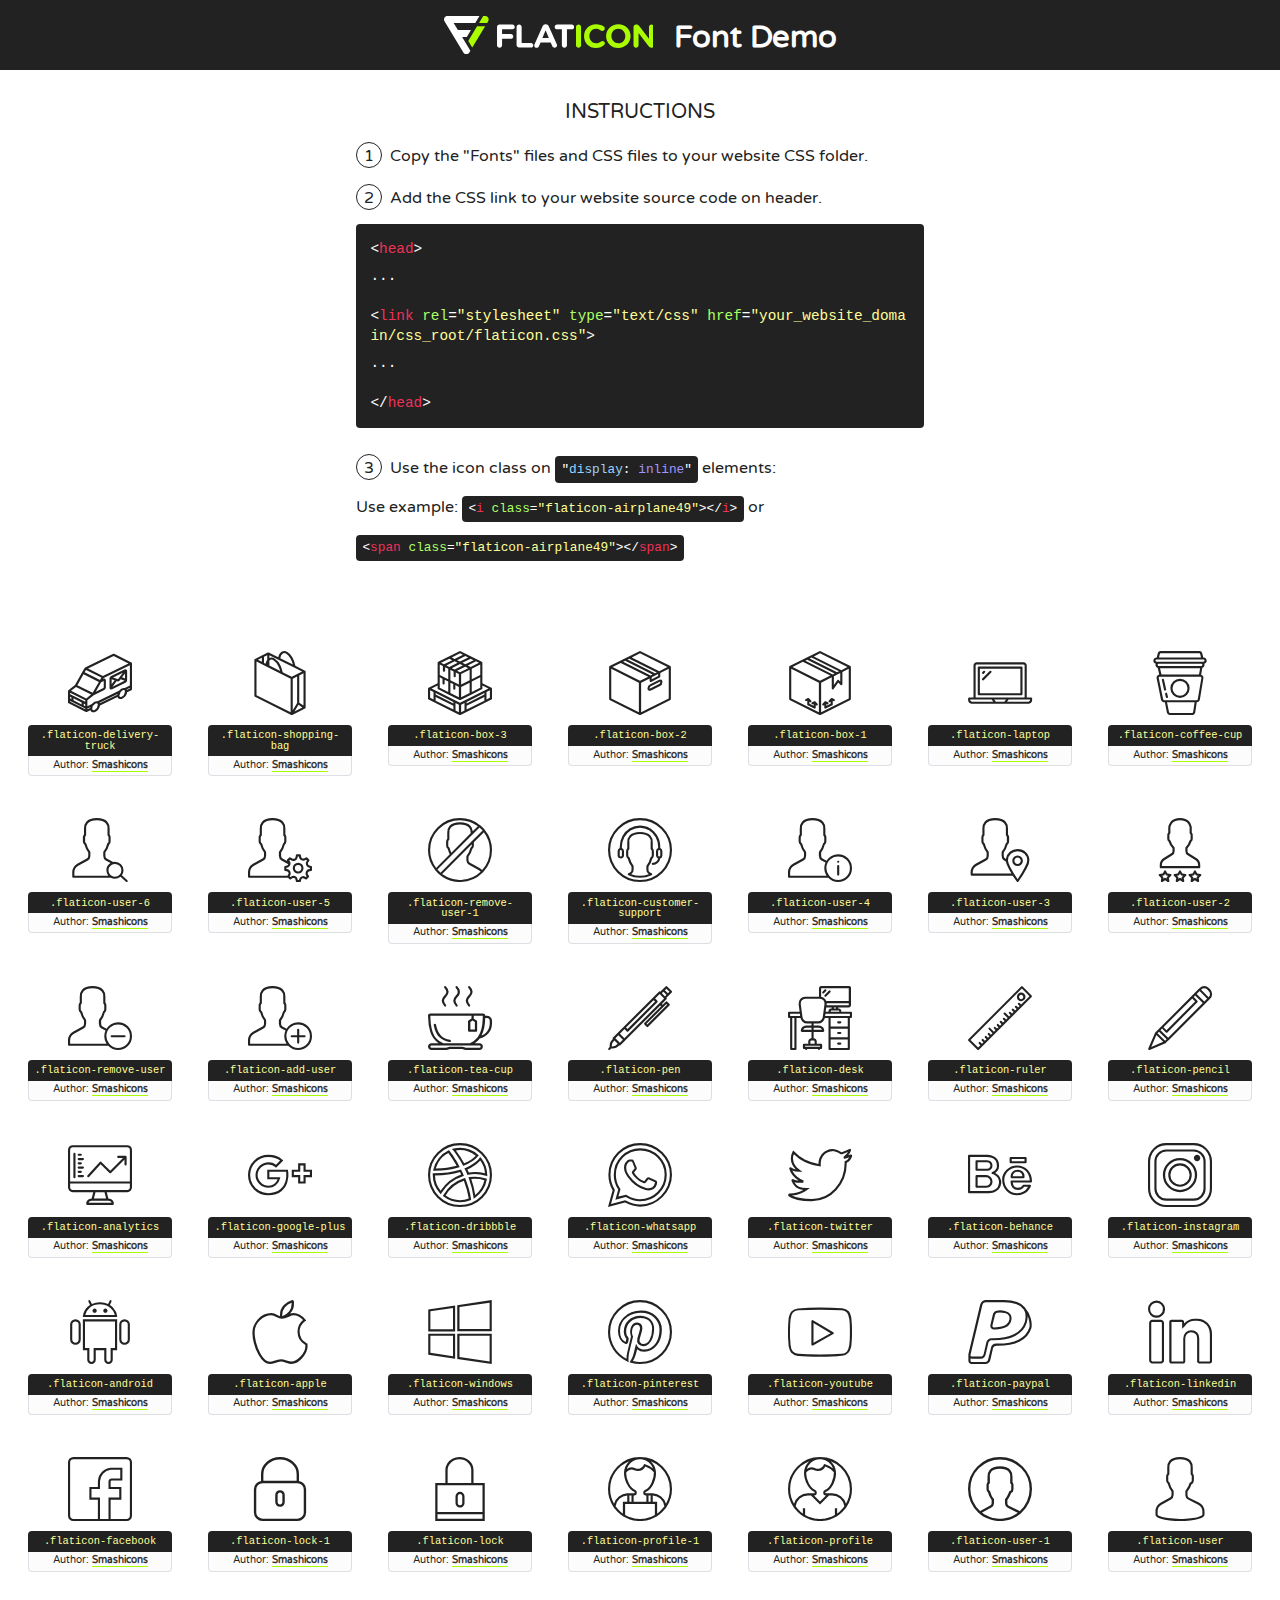
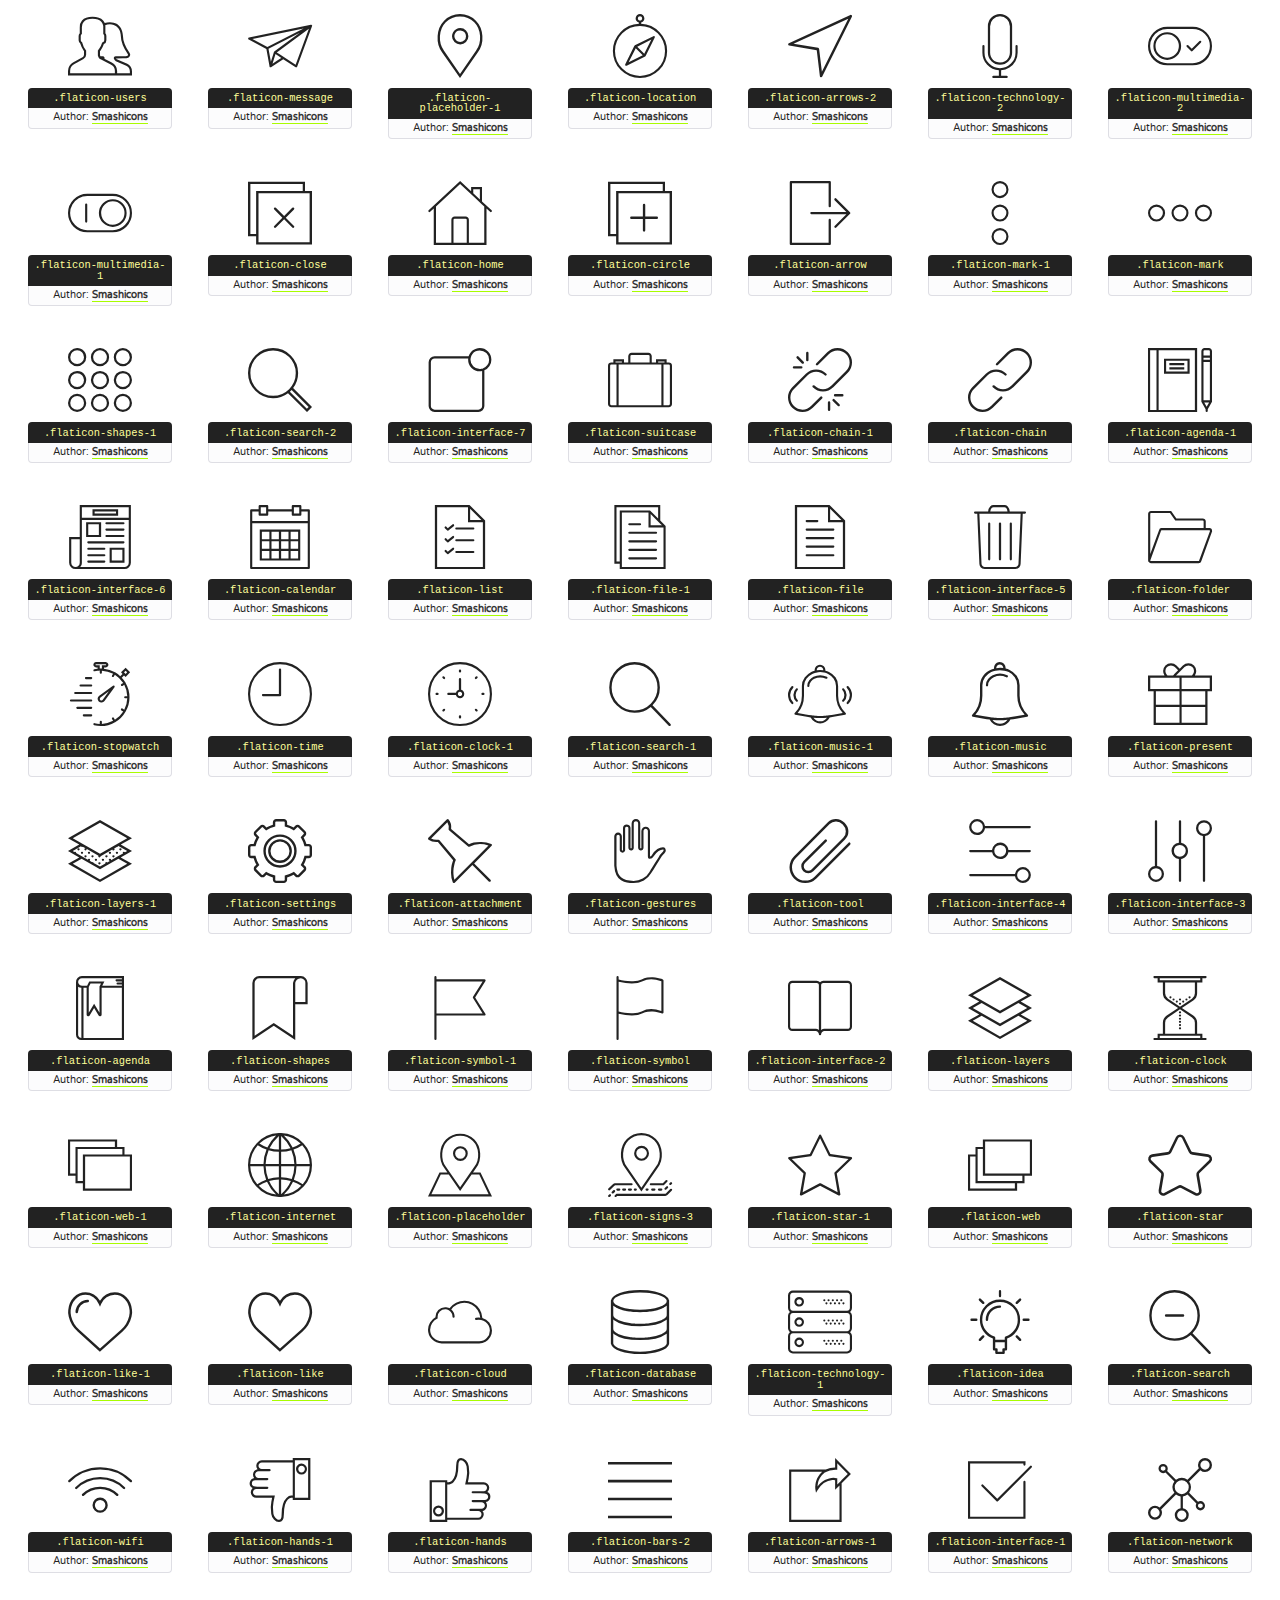
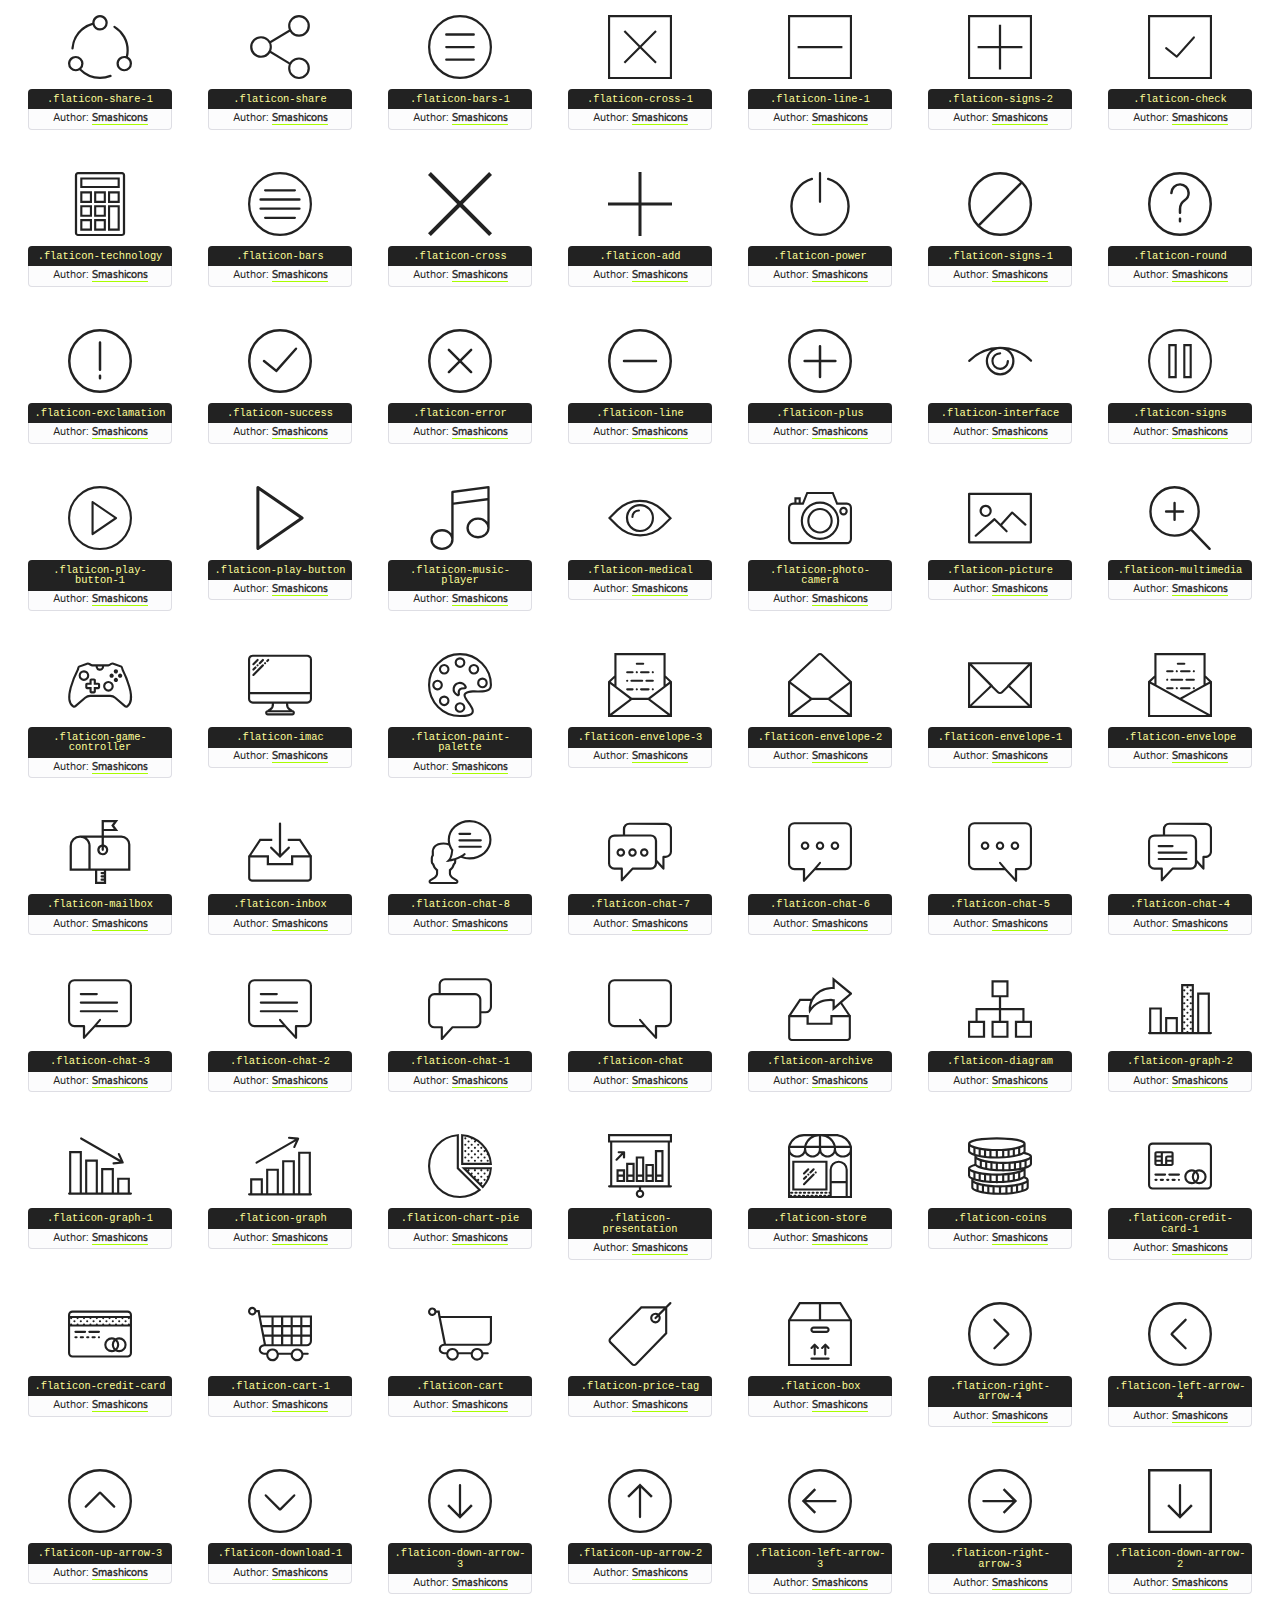
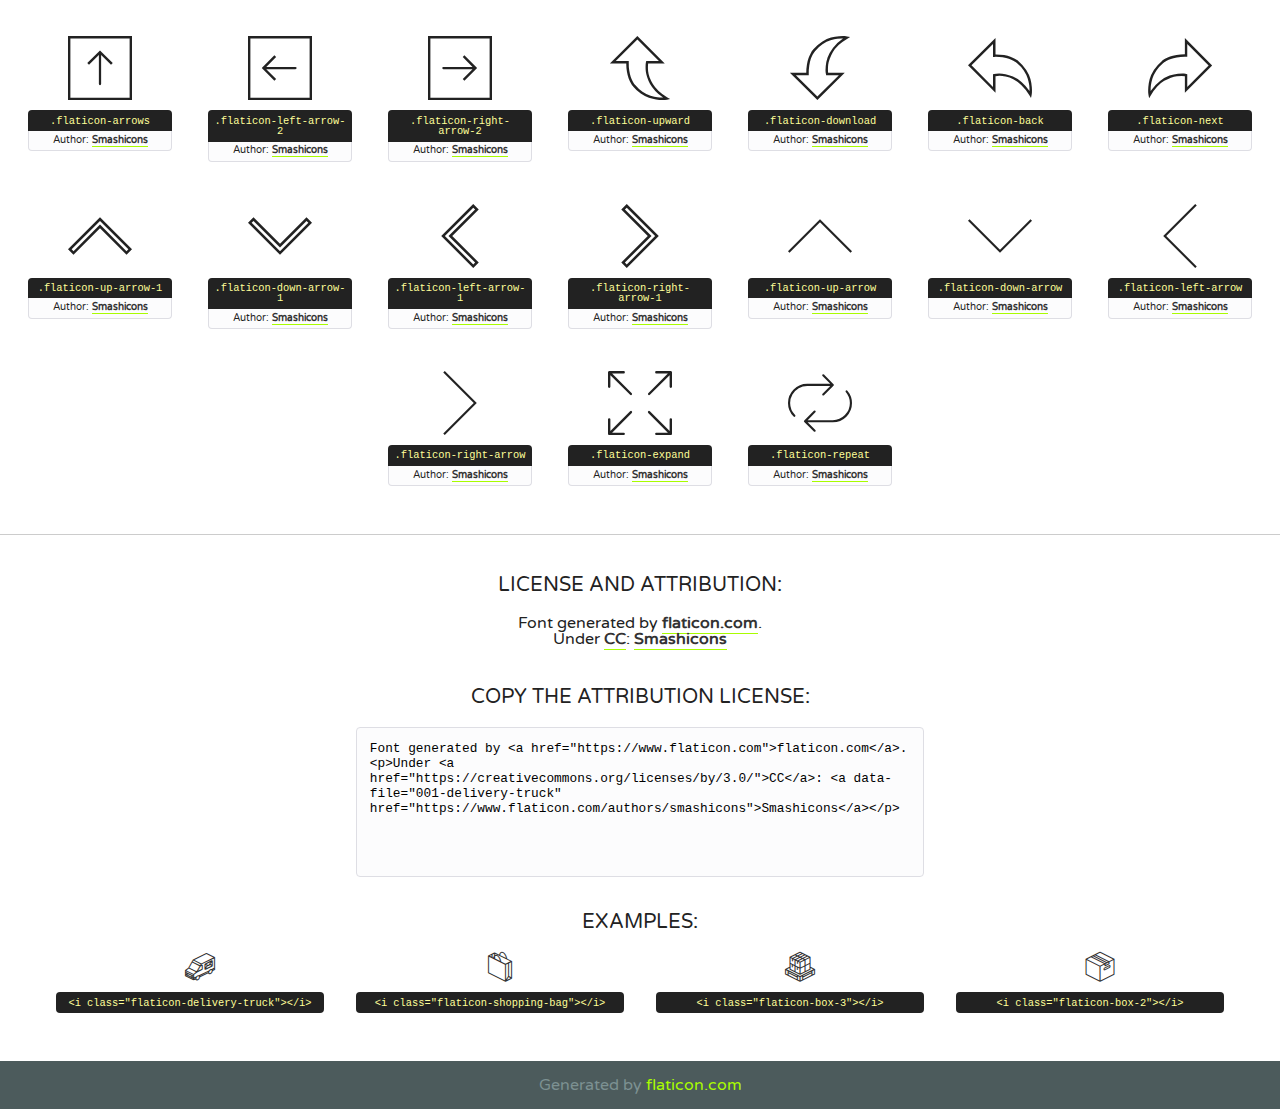
<file: DT-Client/assets/fonts/flaticon/flaticon.html>
<!DOCTYPE html>
<!--
  Flaticon icon font: Flaticon
  Creation date: 13/03/2018 03:24
-->
<html lang="en">
<!DOCTYPE html>
<html lang="en">

<head>
    <title>Flaticon WebFont</title>
    <link href="http://fonts.googleapis.com/css?family=Varela+Round" rel="stylesheet" type="text/css" />
    <link rel="stylesheet" type="text/css" href="flaticon.css">
    <meta charset="UTF-8">
    <style>
    html, body, div, span, applet, object, iframe,
    h1, h2, h3, h4, h5, h6, p, blockquote, pre,
    a, abbr, acronym, address, big, cite, code,
    del, dfn, em, img, ins, kbd, q, s, samp,
    small, strike, strong, sub, sup, tt, var,
    b, u, i, center,
    dl, dt, dd, ol, ul, li,
    fieldset, form, label, legend,
    table, caption, tbody, tfoot, thead, tr, th, td,
    article, aside, canvas, details, embed, 
    figure, figcaption, footer, header, hgroup, 
    menu, nav, output, ruby, section, summary,
    time, mark, audio, video {
        margin: 0;
        padding: 0;
        border: 0;
        font-size: 100%;
        font: inherit;
        vertical-align: baseline;
    }
    /* HTML5 display-role reset for older browsers */
    article, aside, details, figcaption, figure, 
    footer, header, hgroup, menu, nav, section {
        display: block;
    }
    body {
        line-height: 1;
    }
    ol, ul {
        list-style: none;
    }
    blockquote, q {
        quotes: none;
    }
    blockquote:before, blockquote:after,
    q:before, q:after {
        content: '';
        content: none;
    }
    table {
        border-collapse: collapse;
        border-spacing: 0;
    }
    body {
        font-family: 'Varela Round', Helvetica, Arial, sans-serif;
        font-size: 16px;
        color: #222;
    }
    a {
        color: #333;
        border-bottom: 1px solid #a9fd00;
        font-weight: bold;
        text-decoration: none;
    }
    * {
        -moz-box-sizing: border-box;
        -webkit-box-sizing: border-box;
        box-sizing: border-box;
        margin: 0;
        padding: 0;
    }
    [class^="flaticon-"]:before, [class*=" flaticon-"]:before, [class^="flaticon-"]:after, [class*=" flaticon-"]:after {
        font-family: Flaticon;
        font-size: 30px;
        font-style: normal;
        margin-left: 20px;
        color: #333;
    }
    .wrapper {
        max-width: 600px;
        margin: auto;
        padding: 0 1em;
    }
    .title {
        font-size: 1.25em;
        text-align: center;
        margin-bottom: 1em;
        text-transform: uppercase;
    }
    header {
        text-align: center;
        background-color: #222;
        color: #fff;
        padding: 1em;
    }
    header .logo {
        width: 210px;
        height: 38px;
        display: inline-block;
        vertical-align: middle;
        margin-right: 1em;
        border: none;
    }
    header strong {
        font-size: 1.95em;
        font-weight: bold;
        vertical-align: middle;
        margin-top: 5px;
        display: inline-block;
    }
    .demo {
        margin: 2em auto;
        line-height: 1.25em;
    }
    .demo ul li {
        margin-bottom: 1em;
    }
    .demo ul li .num {
        color: #222;
        border-radius: 20px;
        display: inline-block;
        width: 26px;
        padding: 3px;
        height: 26px;
        text-align: center;
        margin-right: 0.5em;
        border: 1px solid #222;
    }
    .demo ul li code {
        background-color: #222;
        border-radius: 4px;
        padding: 0.25em 0.5em;
        display: inline-block;
        color: #fff;
        font-family: Consolas,Monaco,Lucida Console,Liberation Mono,DejaVu Sans Mono,Bitstream Vera Sans Mono,Courier New, monospace;
        font-weight: lighter;
        margin-top: 1em;
        font-size: 0.8em;
        word-break: break-all;
    }
    .demo ul li code.big {
        padding: 1em;
        font-size: 0.9em;
    }
    .demo ul li code .red {
        color: #EF3159;
    }
    .demo ul li code .green {
        color: #ACFF65;
    }
    .demo ul li code .yellow {
        color: #FFFF99;
    }
    .demo ul li code .blue {
        color: #99D3FF;
    }
    .demo ul li code .purple {
        color: #A295FF;
    }
    .demo ul li code .dots {
        margin-top: 0.5em;
        display: block;
    }
    #glyphs {
        border-bottom: 1px solid #ccc;
        padding: 2em 0;
        text-align: center;
    }
    .glyph {
        display: inline-block;
        width: 9em;
        margin: 1em;
        text-align: center;
        vertical-align: top;
        background: #FFF;
    }
    .glyph .glyph-icon {
        padding: 10px;
        display: block;
        font-family:"Flaticon";
        font-size: 64px;
        line-height: 1;
    }
    .glyph .glyph-icon:before {
        font-size: 64px;
        color: #222;
        margin-left: 0;
    }
    .class-name {
        font-size: 0.65em;
        background-color: #222;
        color: #fff;
        border-radius: 4px 4px 0 0;
        padding: 0.5em;
        color: #FFFF99;
        font-family: Consolas,Monaco,Lucida Console,Liberation Mono,DejaVu Sans Mono,Bitstream Vera Sans Mono,Courier New, monospace;
    }
    .author-name {
        font-size: 0.6em;
        background-color: #fcfcfd;
        border: 1px solid #DEDEE4;
        border-top: 0;
        border-radius: 0 0 4px 4px;
        padding: 0.5em;
    }
    .class-name:last-child {
        font-size: 10px;
        color:#888;
    }
    .class-name:last-child a {
        font-size: 10px;
        color:#555;
    }
    .class-name:last-child a:hover {
        color:#a9fd00;
    }
    .glyph > input {
        display: block;
        width: 100px;
        margin: 5px auto;
        text-align: center;
        font-size: 12px;
        cursor: text;
    }
    .glyph > input.icon-input {
        font-family:"Flaticon";
        font-size: 16px;
        margin-bottom: 10px;
    }
    .attribution .title {
        margin-top: 2em;
    }
    .attribution textarea {
        background-color: #fcfcfd;
        padding: 1em;
        border: none;
        box-shadow: none;
        border: 1px solid #DEDEE4;
        border-radius: 4px;
        resize: none;
        width: 100%;
        height: 150px;
        font-size: 0.8em;
        font-family: Consolas,Monaco,Lucida Console,Liberation Mono,DejaVu Sans Mono,Bitstream Vera Sans Mono,Courier New, monospace;
        -webkit-appearance: none;
    }
    .iconsuse {
        margin: 2em auto;
        text-align: center;
        max-width: 1200px;
    }
    .iconsuse:after {
        content: '';
        display: table;
        clear: both;
    }
    .iconsuse .image {
        float: left;
        width: 25%;
        padding: 0 1em;
    }
    .iconsuse .image p {
        margin-bottom: 1em;
    }
    .iconsuse .image span {
        display: block;
        font-size: 0.65em;
        background-color: #222;
        color: #fff;
        border-radius: 4px;
        padding: 0.5em;
        color: #FFFF99;
        margin-top: 1em;
        font-family: Consolas,Monaco,Lucida Console,Liberation Mono,DejaVu Sans Mono,Bitstream Vera Sans Mono,Courier New, monospace;
    }
    #footer {
        text-align: center;
        background-color: #4C5B5C;
        color: #7c9192;
        padding: 1em;
    }
    #footer a {
        border: none;
        color: #a9fd00;
        font-weight: normal;
    }
    @media (max-width: 960px) {
        .iconsuse .image {
            width: 50%;
        }
    }
    @media (max-width: 560px) {
        .iconsuse .image {
            width: 100%;
        }
    }
    </style>
</head>

<body class="characters-off">

    <header>
        <a href="https://www.flaticon.com" target="_blank" class="logo">
            <svg version="1.1" xmlns="http://www.w3.org/2000/svg" xmlns:xlink="http://www.w3.org/1999/xlink" xmlns:a="http://ns.adobe.com/AdobeSVGViewerExtensions/3.0/" viewBox="0 0 560.875 102.036" enable-background="new 0 0 560.875 102.036" xml:space="preserve">
                <defs>
                </defs>
                <g>
                    <g class="letters">
                        <path fill="#ffffff" d="M141.596,29.675c0-3.777,2.985-6.767,6.764-6.767h34.438c3.426,0,6.15,2.728,6.15,6.15
                        c0,3.43-2.724,6.149-6.15,6.149h-27.674v13.091h23.719c3.429,0,6.151,2.724,6.151,6.15c0,3.43-2.723,6.149-6.151,6.149h-23.719
                        v17.574c0,3.773-2.986,6.761-6.764,6.761c-3.779,0-6.764-2.989-6.764-6.761V29.675z"></path>
                        <path fill="#ffffff" d="M193.844,29.149c0-3.781,2.985-6.767,6.764-6.767c3.776,0,6.763,2.985,6.763,6.767v42.957h25.039
                        c3.426,0,6.149,2.726,6.149,6.153c0,3.425-2.723,6.15-6.149,6.15h-31.802c-3.779,0-6.764-2.986-6.764-6.768V29.149z"></path>
                        <path fill="#ffffff" d="M241.891,75.71l21.438-48.407c1.492-3.341,4.215-5.357,7.906-5.357h0.792
                        c3.686,0,6.323,2.017,7.815,5.357l21.439,48.407c0.436,0.967,0.701,1.845,0.701,2.723c0,3.602-2.809,6.501-6.414,6.501
                        c-3.161,0-5.269-1.845-6.499-4.655l-4.132-9.661h-27.059l-4.301,10.102c-1.144,2.631-3.426,4.214-6.237,4.214
                        c-3.517,0-6.24-2.81-6.24-6.325C241.1,77.64,241.451,76.677,241.891,75.71z M279.932,58.666l-8.521-20.297l-8.526,20.297H279.932
                        z"></path>
                        <path fill="#ffffff" d="M314.864,35.387H301.86c-3.429,0-6.239-2.813-6.239-6.238c0-3.429,2.811-6.24,6.239-6.24h39.533
                        c3.426,0,6.237,2.811,6.237,6.24c0,3.425-2.811,6.238-6.237,6.238h-13.001v42.785c0,3.773-2.99,6.761-6.764,6.761
                        c-3.779,0-6.764-2.989-6.764-6.761V35.387z"></path>
                        <path fill="#A9FD00" d="M352.615,29.149c0-3.781,2.985-6.767,6.767-6.767c3.774,0,6.761,2.985,6.761,6.767v49.024
                        c0,3.773-2.987,6.761-6.761,6.761c-3.781,0-6.767-2.989-6.767-6.761V29.149z"></path>
                        <path fill="#A9FD00" d="M374.132,53.836v-0.179c0-17.481,13.178-31.801,32.065-31.801c9.22,0,15.459,2.458,20.557,6.238
                        c1.402,1.054,2.637,2.985,2.637,5.357c0,3.692-2.985,6.59-6.681,6.59c-1.845,0-3.071-0.702-4.044-1.319
                        c-3.776-2.813-7.729-4.393-12.562-4.393c-10.364,0-17.831,8.611-17.831,19.154v0.173c0,10.542,7.291,19.329,17.831,19.329
                        c5.715,0,9.492-1.756,13.359-4.834c1.049-0.874,2.458-1.491,4.039-1.491c3.429,0,6.325,2.813,6.325,6.236
                        c0,2.106-1.056,3.78-2.282,4.834c-5.539,4.834-12.036,7.733-21.878,7.733C387.572,85.464,374.132,71.493,374.132,53.836z"></path>
                        <path fill="#A9FD00" d="M433.009,53.836v-0.179c0-17.481,13.79-31.801,32.766-31.801c18.981,0,32.592,14.143,32.592,31.628v0.173
                        c0,17.483-13.785,31.807-32.769,31.807C446.625,85.464,433.009,71.32,433.009,53.836z M484.224,53.836v-0.179
                        c0-10.539-7.725-19.326-18.626-19.326c-10.893,0-18.449,8.611-18.449,19.154v0.173c0,10.542,7.73,19.329,18.626,19.329
                        C476.676,72.986,484.224,64.378,484.224,53.836z"></path>
                        <path fill="#A9FD00" d="M506.233,29.321c0-3.774,2.99-6.763,6.767-6.763h1.401c3.252,0,5.183,1.583,7.029,3.953l26.093,34.265
                        V29.059c0-3.692,2.99-6.677,6.681-6.677c3.683,0,6.671,2.985,6.671,6.677v48.934c0,3.78-2.987,6.765-6.764,6.765h-0.436
                        c-3.257,0-5.188-1.581-7.034-3.953l-27.056-35.492v32.944c0,3.687-2.985,6.676-6.678,6.676c-3.683,0-6.673-2.989-6.673-6.676
                        V29.321z"></path>
                    </g>
                    <g class="insignia">
                        <path fill="#ffffff" d="M48.372,56.137h12.517l11.156-18.537H37.186L25.688,18.539h57.825L94.668,0H9.271
                        C5.925,0,2.842,1.801,1.198,4.716c-1.644,2.907-1.593,6.482,0.134,9.343l50.38,83.501c1.678,2.781,4.689,4.476,7.938,4.476
                        c3.246,0,6.257-1.695,7.935-4.476l2.898-4.804L48.372,56.137z"></path>
                        <g class="i">
                            <path fill="#A9FD00" d="M93.575,18.539h0.031v0.004l21.652,0.004l2.705-4.488c1.727-2.861,1.778-6.436,0.133-9.343
                            C116.454,1.801,113.371,0,110.026,0h-5.294L93.575,18.539z"></path>
                            <polygon fill="#A9FD00" points="88.291,27.356 64.725,66.486 75.519,84.404 109.942,27.356"></polygon>
                        </g>
                    </g>
                </g>
            </svg>
        </a>
        <strong>Font Demo</strong>
    </header>


    <section class="demo wrapper">

        <p class="title">Instructions</p>

        <ul>
            <li>
                <span class="num">1</span>Copy the "Fonts" files and CSS files to your website CSS folder.
            </li>
            <li>
                <span class="num">2</span>Add the CSS link to your website source code on header.
                <code class="big">
                    &lt;<span class="red">head</span>&gt;
                    <br/><span class="dots">...</span>
                    <br/>&lt;<span class="red">link</span> <span class="green">rel</span>=<span class="yellow">"stylesheet"</span> <span class="green">type</span>=<span class="yellow">"text/css"</span> <span class="green">href</span>=<span class="yellow">"your_website_domain/css_root/flaticon.css"</span>&gt;
                    <br/><span class="dots">...</span>
                    <br/>&lt;/<span class="red">head</span>&gt;
                </code>
            </li>

            <li>
                <p>
                    <span class="num">3</span>Use the icon class on <code>"<span class="blue">display</span>:<span class="purple"> inline</span>"</code> elements:
                    <br />
                    Use example: <code>&lt;<span class="red">i</span> <span class="green">class</span>=<span class="yellow">&quot;flaticon-airplane49&quot;</span>&gt;&lt;/<span class="red">i</span>&gt;</code> or <code>&lt;<span class="red">span</span> <span class="green">class</span>=<span class="yellow">&quot;flaticon-airplane49&quot;</span>&gt;&lt;/<span class="red">span</span>&gt;</code>
            </li>
        </ul>

    </section>




   <section id="glyphs">          
    
      
        <div class="glyph"><div class="glyph-icon flaticon-delivery-truck"></div>
            <div class="class-name">.flaticon-delivery-truck</div>
            <div class="author-name">Author: <a data-file="001-delivery-truck" href="https://www.flaticon.com/authors/smashicons">Smashicons</a> </div> 
        </div>        
        
        <div class="glyph"><div class="glyph-icon flaticon-shopping-bag"></div>
            <div class="class-name">.flaticon-shopping-bag</div>
            <div class="author-name">Author: <a data-file="002-shopping-bag" href="https://www.flaticon.com/authors/smashicons">Smashicons</a> </div> 
        </div>        
        
        <div class="glyph"><div class="glyph-icon flaticon-box-3"></div>
            <div class="class-name">.flaticon-box-3</div>
            <div class="author-name">Author: <a data-file="003-box-3" href="https://www.flaticon.com/authors/smashicons">Smashicons</a> </div> 
        </div>        
        
        <div class="glyph"><div class="glyph-icon flaticon-box-2"></div>
            <div class="class-name">.flaticon-box-2</div>
            <div class="author-name">Author: <a data-file="004-box-2" href="https://www.flaticon.com/authors/smashicons">Smashicons</a> </div> 
        </div>        
        
        <div class="glyph"><div class="glyph-icon flaticon-box-1"></div>
            <div class="class-name">.flaticon-box-1</div>
            <div class="author-name">Author: <a data-file="005-box-1" href="https://www.flaticon.com/authors/smashicons">Smashicons</a> </div> 
        </div>        
        
        <div class="glyph"><div class="glyph-icon flaticon-laptop"></div>
            <div class="class-name">.flaticon-laptop</div>
            <div class="author-name">Author: <a data-file="006-laptop" href="https://www.flaticon.com/authors/smashicons">Smashicons</a> </div> 
        </div>        
        
        <div class="glyph"><div class="glyph-icon flaticon-coffee-cup"></div>
            <div class="class-name">.flaticon-coffee-cup</div>
            <div class="author-name">Author: <a data-file="007-coffee-cup" href="https://www.flaticon.com/authors/smashicons">Smashicons</a> </div> 
        </div>        
        
        <div class="glyph"><div class="glyph-icon flaticon-user-6"></div>
            <div class="class-name">.flaticon-user-6</div>
            <div class="author-name">Author: <a data-file="008-user-6" href="https://www.flaticon.com/authors/smashicons">Smashicons</a> </div> 
        </div>        
        
        <div class="glyph"><div class="glyph-icon flaticon-user-5"></div>
            <div class="class-name">.flaticon-user-5</div>
            <div class="author-name">Author: <a data-file="009-user-5" href="https://www.flaticon.com/authors/smashicons">Smashicons</a> </div> 
        </div>        
        
        <div class="glyph"><div class="glyph-icon flaticon-remove-user-1"></div>
            <div class="class-name">.flaticon-remove-user-1</div>
            <div class="author-name">Author: <a data-file="010-remove-user-1" href="https://www.flaticon.com/authors/smashicons">Smashicons</a> </div> 
        </div>        
        
        <div class="glyph"><div class="glyph-icon flaticon-customer-support"></div>
            <div class="class-name">.flaticon-customer-support</div>
            <div class="author-name">Author: <a data-file="011-customer-support" href="https://www.flaticon.com/authors/smashicons">Smashicons</a> </div> 
        </div>        
        
        <div class="glyph"><div class="glyph-icon flaticon-user-4"></div>
            <div class="class-name">.flaticon-user-4</div>
            <div class="author-name">Author: <a data-file="012-user-4" href="https://www.flaticon.com/authors/smashicons">Smashicons</a> </div> 
        </div>        
        
        <div class="glyph"><div class="glyph-icon flaticon-user-3"></div>
            <div class="class-name">.flaticon-user-3</div>
            <div class="author-name">Author: <a data-file="013-user-3" href="https://www.flaticon.com/authors/smashicons">Smashicons</a> </div> 
        </div>        
        
        <div class="glyph"><div class="glyph-icon flaticon-user-2"></div>
            <div class="class-name">.flaticon-user-2</div>
            <div class="author-name">Author: <a data-file="014-user-2" href="https://www.flaticon.com/authors/smashicons">Smashicons</a> </div> 
        </div>        
        
        <div class="glyph"><div class="glyph-icon flaticon-remove-user"></div>
            <div class="class-name">.flaticon-remove-user</div>
            <div class="author-name">Author: <a data-file="015-remove-user" href="https://www.flaticon.com/authors/smashicons">Smashicons</a> </div> 
        </div>        
        
        <div class="glyph"><div class="glyph-icon flaticon-add-user"></div>
            <div class="class-name">.flaticon-add-user</div>
            <div class="author-name">Author: <a data-file="016-add-user" href="https://www.flaticon.com/authors/smashicons">Smashicons</a> </div> 
        </div>        
        
        <div class="glyph"><div class="glyph-icon flaticon-tea-cup"></div>
            <div class="class-name">.flaticon-tea-cup</div>
            <div class="author-name">Author: <a data-file="017-tea-cup" href="https://www.flaticon.com/authors/smashicons">Smashicons</a> </div> 
        </div>        
        
        <div class="glyph"><div class="glyph-icon flaticon-pen"></div>
            <div class="class-name">.flaticon-pen</div>
            <div class="author-name">Author: <a data-file="018-pen" href="https://www.flaticon.com/authors/smashicons">Smashicons</a> </div> 
        </div>        
        
        <div class="glyph"><div class="glyph-icon flaticon-desk"></div>
            <div class="class-name">.flaticon-desk</div>
            <div class="author-name">Author: <a data-file="019-desk" href="https://www.flaticon.com/authors/smashicons">Smashicons</a> </div> 
        </div>        
        
        <div class="glyph"><div class="glyph-icon flaticon-ruler"></div>
            <div class="class-name">.flaticon-ruler</div>
            <div class="author-name">Author: <a data-file="020-ruler" href="https://www.flaticon.com/authors/smashicons">Smashicons</a> </div> 
        </div>        
        
        <div class="glyph"><div class="glyph-icon flaticon-pencil"></div>
            <div class="class-name">.flaticon-pencil</div>
            <div class="author-name">Author: <a data-file="021-pencil" href="https://www.flaticon.com/authors/smashicons">Smashicons</a> </div> 
        </div>        
        
        <div class="glyph"><div class="glyph-icon flaticon-analytics"></div>
            <div class="class-name">.flaticon-analytics</div>
            <div class="author-name">Author: <a data-file="022-analytics" href="https://www.flaticon.com/authors/smashicons">Smashicons</a> </div> 
        </div>        
        
        <div class="glyph"><div class="glyph-icon flaticon-google-plus"></div>
            <div class="class-name">.flaticon-google-plus</div>
            <div class="author-name">Author: <a data-file="023-google-plus" href="https://www.flaticon.com/authors/smashicons">Smashicons</a> </div> 
        </div>        
        
        <div class="glyph"><div class="glyph-icon flaticon-dribbble"></div>
            <div class="class-name">.flaticon-dribbble</div>
            <div class="author-name">Author: <a data-file="024-dribbble" href="https://www.flaticon.com/authors/smashicons">Smashicons</a> </div> 
        </div>        
        
        <div class="glyph"><div class="glyph-icon flaticon-whatsapp"></div>
            <div class="class-name">.flaticon-whatsapp</div>
            <div class="author-name">Author: <a data-file="025-whatsapp" href="https://www.flaticon.com/authors/smashicons">Smashicons</a> </div> 
        </div>        
        
        <div class="glyph"><div class="glyph-icon flaticon-twitter"></div>
            <div class="class-name">.flaticon-twitter</div>
            <div class="author-name">Author: <a data-file="026-twitter" href="https://www.flaticon.com/authors/smashicons">Smashicons</a> </div> 
        </div>        
        
        <div class="glyph"><div class="glyph-icon flaticon-behance"></div>
            <div class="class-name">.flaticon-behance</div>
            <div class="author-name">Author: <a data-file="027-behance" href="https://www.flaticon.com/authors/smashicons">Smashicons</a> </div> 
        </div>        
        
        <div class="glyph"><div class="glyph-icon flaticon-instagram"></div>
            <div class="class-name">.flaticon-instagram</div>
            <div class="author-name">Author: <a data-file="028-instagram" href="https://www.flaticon.com/authors/smashicons">Smashicons</a> </div> 
        </div>        
        
        <div class="glyph"><div class="glyph-icon flaticon-android"></div>
            <div class="class-name">.flaticon-android</div>
            <div class="author-name">Author: <a data-file="029-android" href="https://www.flaticon.com/authors/smashicons">Smashicons</a> </div> 
        </div>        
        
        <div class="glyph"><div class="glyph-icon flaticon-apple"></div>
            <div class="class-name">.flaticon-apple</div>
            <div class="author-name">Author: <a data-file="030-apple" href="https://www.flaticon.com/authors/smashicons">Smashicons</a> </div> 
        </div>        
        
        <div class="glyph"><div class="glyph-icon flaticon-windows"></div>
            <div class="class-name">.flaticon-windows</div>
            <div class="author-name">Author: <a data-file="031-windows" href="https://www.flaticon.com/authors/smashicons">Smashicons</a> </div> 
        </div>        
        
        <div class="glyph"><div class="glyph-icon flaticon-pinterest"></div>
            <div class="class-name">.flaticon-pinterest</div>
            <div class="author-name">Author: <a data-file="032-pinterest" href="https://www.flaticon.com/authors/smashicons">Smashicons</a> </div> 
        </div>        
        
        <div class="glyph"><div class="glyph-icon flaticon-youtube"></div>
            <div class="class-name">.flaticon-youtube</div>
            <div class="author-name">Author: <a data-file="033-youtube" href="https://www.flaticon.com/authors/smashicons">Smashicons</a> </div> 
        </div>        
        
        <div class="glyph"><div class="glyph-icon flaticon-paypal"></div>
            <div class="class-name">.flaticon-paypal</div>
            <div class="author-name">Author: <a data-file="034-paypal" href="https://www.flaticon.com/authors/smashicons">Smashicons</a> </div> 
        </div>        
        
        <div class="glyph"><div class="glyph-icon flaticon-linkedin"></div>
            <div class="class-name">.flaticon-linkedin</div>
            <div class="author-name">Author: <a data-file="035-linkedin" href="https://www.flaticon.com/authors/smashicons">Smashicons</a> </div> 
        </div>        
        
        <div class="glyph"><div class="glyph-icon flaticon-facebook"></div>
            <div class="class-name">.flaticon-facebook</div>
            <div class="author-name">Author: <a data-file="036-facebook" href="https://www.flaticon.com/authors/smashicons">Smashicons</a> </div> 
        </div>        
        
        <div class="glyph"><div class="glyph-icon flaticon-lock-1"></div>
            <div class="class-name">.flaticon-lock-1</div>
            <div class="author-name">Author: <a data-file="037-lock-1" href="https://www.flaticon.com/authors/smashicons">Smashicons</a> </div> 
        </div>        
        
        <div class="glyph"><div class="glyph-icon flaticon-lock"></div>
            <div class="class-name">.flaticon-lock</div>
            <div class="author-name">Author: <a data-file="038-lock" href="https://www.flaticon.com/authors/smashicons">Smashicons</a> </div> 
        </div>        
        
        <div class="glyph"><div class="glyph-icon flaticon-profile-1"></div>
            <div class="class-name">.flaticon-profile-1</div>
            <div class="author-name">Author: <a data-file="039-profile-1" href="https://www.flaticon.com/authors/smashicons">Smashicons</a> </div> 
        </div>        
        
        <div class="glyph"><div class="glyph-icon flaticon-profile"></div>
            <div class="class-name">.flaticon-profile</div>
            <div class="author-name">Author: <a data-file="040-profile" href="https://www.flaticon.com/authors/smashicons">Smashicons</a> </div> 
        </div>        
        
        <div class="glyph"><div class="glyph-icon flaticon-user-1"></div>
            <div class="class-name">.flaticon-user-1</div>
            <div class="author-name">Author: <a data-file="041-user-1" href="https://www.flaticon.com/authors/smashicons">Smashicons</a> </div> 
        </div>        
        
        <div class="glyph"><div class="glyph-icon flaticon-user"></div>
            <div class="class-name">.flaticon-user</div>
            <div class="author-name">Author: <a data-file="042-user" href="https://www.flaticon.com/authors/smashicons">Smashicons</a> </div> 
        </div>        
        
        <div class="glyph"><div class="glyph-icon flaticon-users"></div>
            <div class="class-name">.flaticon-users</div>
            <div class="author-name">Author: <a data-file="043-users" href="https://www.flaticon.com/authors/smashicons">Smashicons</a> </div> 
        </div>        
        
        <div class="glyph"><div class="glyph-icon flaticon-message"></div>
            <div class="class-name">.flaticon-message</div>
            <div class="author-name">Author: <a data-file="044-message" href="https://www.flaticon.com/authors/smashicons">Smashicons</a> </div> 
        </div>        
        
        <div class="glyph"><div class="glyph-icon flaticon-placeholder-1"></div>
            <div class="class-name">.flaticon-placeholder-1</div>
            <div class="author-name">Author: <a data-file="045-placeholder-1" href="https://www.flaticon.com/authors/smashicons">Smashicons</a> </div> 
        </div>        
        
        <div class="glyph"><div class="glyph-icon flaticon-location"></div>
            <div class="class-name">.flaticon-location</div>
            <div class="author-name">Author: <a data-file="046-location" href="https://www.flaticon.com/authors/smashicons">Smashicons</a> </div> 
        </div>        
        
        <div class="glyph"><div class="glyph-icon flaticon-arrows-2"></div>
            <div class="class-name">.flaticon-arrows-2</div>
            <div class="author-name">Author: <a data-file="047-arrows-2" href="https://www.flaticon.com/authors/smashicons">Smashicons</a> </div> 
        </div>        
        
        <div class="glyph"><div class="glyph-icon flaticon-technology-2"></div>
            <div class="class-name">.flaticon-technology-2</div>
            <div class="author-name">Author: <a data-file="048-technology-2" href="https://www.flaticon.com/authors/smashicons">Smashicons</a> </div> 
        </div>        
        
        <div class="glyph"><div class="glyph-icon flaticon-multimedia-2"></div>
            <div class="class-name">.flaticon-multimedia-2</div>
            <div class="author-name">Author: <a data-file="049-multimedia-2" href="https://www.flaticon.com/authors/smashicons">Smashicons</a> </div> 
        </div>        
        
        <div class="glyph"><div class="glyph-icon flaticon-multimedia-1"></div>
            <div class="class-name">.flaticon-multimedia-1</div>
            <div class="author-name">Author: <a data-file="050-multimedia-1" href="https://www.flaticon.com/authors/smashicons">Smashicons</a> </div> 
        </div>        
        
        <div class="glyph"><div class="glyph-icon flaticon-close"></div>
            <div class="class-name">.flaticon-close</div>
            <div class="author-name">Author: <a data-file="051-close" href="https://www.flaticon.com/authors/smashicons">Smashicons</a> </div> 
        </div>        
        
        <div class="glyph"><div class="glyph-icon flaticon-home"></div>
            <div class="class-name">.flaticon-home</div>
            <div class="author-name">Author: <a data-file="052-home" href="https://www.flaticon.com/authors/smashicons">Smashicons</a> </div> 
        </div>        
        
        <div class="glyph"><div class="glyph-icon flaticon-circle"></div>
            <div class="class-name">.flaticon-circle</div>
            <div class="author-name">Author: <a data-file="053-circle" href="https://www.flaticon.com/authors/smashicons">Smashicons</a> </div> 
        </div>        
        
        <div class="glyph"><div class="glyph-icon flaticon-arrow"></div>
            <div class="class-name">.flaticon-arrow</div>
            <div class="author-name">Author: <a data-file="054-arrow" href="https://www.flaticon.com/authors/smashicons">Smashicons</a> </div> 
        </div>        
        
        <div class="glyph"><div class="glyph-icon flaticon-mark-1"></div>
            <div class="class-name">.flaticon-mark-1</div>
            <div class="author-name">Author: <a data-file="055-mark-1" href="https://www.flaticon.com/authors/smashicons">Smashicons</a> </div> 
        </div>        
        
        <div class="glyph"><div class="glyph-icon flaticon-mark"></div>
            <div class="class-name">.flaticon-mark</div>
            <div class="author-name">Author: <a data-file="056-mark" href="https://www.flaticon.com/authors/smashicons">Smashicons</a> </div> 
        </div>        
        
        <div class="glyph"><div class="glyph-icon flaticon-shapes-1"></div>
            <div class="class-name">.flaticon-shapes-1</div>
            <div class="author-name">Author: <a data-file="057-shapes-1" href="https://www.flaticon.com/authors/smashicons">Smashicons</a> </div> 
        </div>        
        
        <div class="glyph"><div class="glyph-icon flaticon-search-2"></div>
            <div class="class-name">.flaticon-search-2</div>
            <div class="author-name">Author: <a data-file="058-search-2" href="https://www.flaticon.com/authors/smashicons">Smashicons</a> </div> 
        </div>        
        
        <div class="glyph"><div class="glyph-icon flaticon-interface-7"></div>
            <div class="class-name">.flaticon-interface-7</div>
            <div class="author-name">Author: <a data-file="059-interface-7" href="https://www.flaticon.com/authors/smashicons">Smashicons</a> </div> 
        </div>        
        
        <div class="glyph"><div class="glyph-icon flaticon-suitcase"></div>
            <div class="class-name">.flaticon-suitcase</div>
            <div class="author-name">Author: <a data-file="060-suitcase" href="https://www.flaticon.com/authors/smashicons">Smashicons</a> </div> 
        </div>        
        
        <div class="glyph"><div class="glyph-icon flaticon-chain-1"></div>
            <div class="class-name">.flaticon-chain-1</div>
            <div class="author-name">Author: <a data-file="061-chain-1" href="https://www.flaticon.com/authors/smashicons">Smashicons</a> </div> 
        </div>        
        
        <div class="glyph"><div class="glyph-icon flaticon-chain"></div>
            <div class="class-name">.flaticon-chain</div>
            <div class="author-name">Author: <a data-file="062-chain" href="https://www.flaticon.com/authors/smashicons">Smashicons</a> </div> 
        </div>        
        
        <div class="glyph"><div class="glyph-icon flaticon-agenda-1"></div>
            <div class="class-name">.flaticon-agenda-1</div>
            <div class="author-name">Author: <a data-file="063-agenda-1" href="https://www.flaticon.com/authors/smashicons">Smashicons</a> </div> 
        </div>        
        
        <div class="glyph"><div class="glyph-icon flaticon-interface-6"></div>
            <div class="class-name">.flaticon-interface-6</div>
            <div class="author-name">Author: <a data-file="064-interface-6" href="https://www.flaticon.com/authors/smashicons">Smashicons</a> </div> 
        </div>        
        
        <div class="glyph"><div class="glyph-icon flaticon-calendar"></div>
            <div class="class-name">.flaticon-calendar</div>
            <div class="author-name">Author: <a data-file="065-calendar" href="https://www.flaticon.com/authors/smashicons">Smashicons</a> </div> 
        </div>        
        
        <div class="glyph"><div class="glyph-icon flaticon-list"></div>
            <div class="class-name">.flaticon-list</div>
            <div class="author-name">Author: <a data-file="066-list" href="https://www.flaticon.com/authors/smashicons">Smashicons</a> </div> 
        </div>        
        
        <div class="glyph"><div class="glyph-icon flaticon-file-1"></div>
            <div class="class-name">.flaticon-file-1</div>
            <div class="author-name">Author: <a data-file="067-file-1" href="https://www.flaticon.com/authors/smashicons">Smashicons</a> </div> 
        </div>        
        
        <div class="glyph"><div class="glyph-icon flaticon-file"></div>
            <div class="class-name">.flaticon-file</div>
            <div class="author-name">Author: <a data-file="068-file" href="https://www.flaticon.com/authors/smashicons">Smashicons</a> </div> 
        </div>        
        
        <div class="glyph"><div class="glyph-icon flaticon-interface-5"></div>
            <div class="class-name">.flaticon-interface-5</div>
            <div class="author-name">Author: <a data-file="069-interface-5" href="https://www.flaticon.com/authors/smashicons">Smashicons</a> </div> 
        </div>        
        
        <div class="glyph"><div class="glyph-icon flaticon-folder"></div>
            <div class="class-name">.flaticon-folder</div>
            <div class="author-name">Author: <a data-file="070-folder" href="https://www.flaticon.com/authors/smashicons">Smashicons</a> </div> 
        </div>        
        
        <div class="glyph"><div class="glyph-icon flaticon-stopwatch"></div>
            <div class="class-name">.flaticon-stopwatch</div>
            <div class="author-name">Author: <a data-file="071-stopwatch" href="https://www.flaticon.com/authors/smashicons">Smashicons</a> </div> 
        </div>        
        
        <div class="glyph"><div class="glyph-icon flaticon-time"></div>
            <div class="class-name">.flaticon-time</div>
            <div class="author-name">Author: <a data-file="072-time" href="https://www.flaticon.com/authors/smashicons">Smashicons</a> </div> 
        </div>        
        
        <div class="glyph"><div class="glyph-icon flaticon-clock-1"></div>
            <div class="class-name">.flaticon-clock-1</div>
            <div class="author-name">Author: <a data-file="073-clock-1" href="https://www.flaticon.com/authors/smashicons">Smashicons</a> </div> 
        </div>        
        
        <div class="glyph"><div class="glyph-icon flaticon-search-1"></div>
            <div class="class-name">.flaticon-search-1</div>
            <div class="author-name">Author: <a data-file="074-search-1" href="https://www.flaticon.com/authors/smashicons">Smashicons</a> </div> 
        </div>        
        
        <div class="glyph"><div class="glyph-icon flaticon-music-1"></div>
            <div class="class-name">.flaticon-music-1</div>
            <div class="author-name">Author: <a data-file="075-music-1" href="https://www.flaticon.com/authors/smashicons">Smashicons</a> </div> 
        </div>        
        
        <div class="glyph"><div class="glyph-icon flaticon-music"></div>
            <div class="class-name">.flaticon-music</div>
            <div class="author-name">Author: <a data-file="076-music" href="https://www.flaticon.com/authors/smashicons">Smashicons</a> </div> 
        </div>        
        
        <div class="glyph"><div class="glyph-icon flaticon-present"></div>
            <div class="class-name">.flaticon-present</div>
            <div class="author-name">Author: <a data-file="077-present" href="https://www.flaticon.com/authors/smashicons">Smashicons</a> </div> 
        </div>        
        
        <div class="glyph"><div class="glyph-icon flaticon-layers-1"></div>
            <div class="class-name">.flaticon-layers-1</div>
            <div class="author-name">Author: <a data-file="078-layers-1" href="https://www.flaticon.com/authors/smashicons">Smashicons</a> </div> 
        </div>        
        
        <div class="glyph"><div class="glyph-icon flaticon-settings"></div>
            <div class="class-name">.flaticon-settings</div>
            <div class="author-name">Author: <a data-file="079-settings" href="https://www.flaticon.com/authors/smashicons">Smashicons</a> </div> 
        </div>        
        
        <div class="glyph"><div class="glyph-icon flaticon-attachment"></div>
            <div class="class-name">.flaticon-attachment</div>
            <div class="author-name">Author: <a data-file="080-attachment" href="https://www.flaticon.com/authors/smashicons">Smashicons</a> </div> 
        </div>        
        
        <div class="glyph"><div class="glyph-icon flaticon-gestures"></div>
            <div class="class-name">.flaticon-gestures</div>
            <div class="author-name">Author: <a data-file="081-gestures" href="https://www.flaticon.com/authors/smashicons">Smashicons</a> </div> 
        </div>        
        
        <div class="glyph"><div class="glyph-icon flaticon-tool"></div>
            <div class="class-name">.flaticon-tool</div>
            <div class="author-name">Author: <a data-file="082-tool" href="https://www.flaticon.com/authors/smashicons">Smashicons</a> </div> 
        </div>        
        
        <div class="glyph"><div class="glyph-icon flaticon-interface-4"></div>
            <div class="class-name">.flaticon-interface-4</div>
            <div class="author-name">Author: <a data-file="083-interface-4" href="https://www.flaticon.com/authors/smashicons">Smashicons</a> </div> 
        </div>        
        
        <div class="glyph"><div class="glyph-icon flaticon-interface-3"></div>
            <div class="class-name">.flaticon-interface-3</div>
            <div class="author-name">Author: <a data-file="084-interface-3" href="https://www.flaticon.com/authors/smashicons">Smashicons</a> </div> 
        </div>        
        
        <div class="glyph"><div class="glyph-icon flaticon-agenda"></div>
            <div class="class-name">.flaticon-agenda</div>
            <div class="author-name">Author: <a data-file="085-agenda" href="https://www.flaticon.com/authors/smashicons">Smashicons</a> </div> 
        </div>        
        
        <div class="glyph"><div class="glyph-icon flaticon-shapes"></div>
            <div class="class-name">.flaticon-shapes</div>
            <div class="author-name">Author: <a data-file="086-shapes" href="https://www.flaticon.com/authors/smashicons">Smashicons</a> </div> 
        </div>        
        
        <div class="glyph"><div class="glyph-icon flaticon-symbol-1"></div>
            <div class="class-name">.flaticon-symbol-1</div>
            <div class="author-name">Author: <a data-file="087-symbol-1" href="https://www.flaticon.com/authors/smashicons">Smashicons</a> </div> 
        </div>        
        
        <div class="glyph"><div class="glyph-icon flaticon-symbol"></div>
            <div class="class-name">.flaticon-symbol</div>
            <div class="author-name">Author: <a data-file="088-symbol" href="https://www.flaticon.com/authors/smashicons">Smashicons</a> </div> 
        </div>        
        
        <div class="glyph"><div class="glyph-icon flaticon-interface-2"></div>
            <div class="class-name">.flaticon-interface-2</div>
            <div class="author-name">Author: <a data-file="089-interface-2" href="https://www.flaticon.com/authors/smashicons">Smashicons</a> </div> 
        </div>        
        
        <div class="glyph"><div class="glyph-icon flaticon-layers"></div>
            <div class="class-name">.flaticon-layers</div>
            <div class="author-name">Author: <a data-file="090-layers" href="https://www.flaticon.com/authors/smashicons">Smashicons</a> </div> 
        </div>        
        
        <div class="glyph"><div class="glyph-icon flaticon-clock"></div>
            <div class="class-name">.flaticon-clock</div>
            <div class="author-name">Author: <a data-file="091-clock" href="https://www.flaticon.com/authors/smashicons">Smashicons</a> </div> 
        </div>        
        
        <div class="glyph"><div class="glyph-icon flaticon-web-1"></div>
            <div class="class-name">.flaticon-web-1</div>
            <div class="author-name">Author: <a data-file="092-web-1" href="https://www.flaticon.com/authors/smashicons">Smashicons</a> </div> 
        </div>        
        
        <div class="glyph"><div class="glyph-icon flaticon-internet"></div>
            <div class="class-name">.flaticon-internet</div>
            <div class="author-name">Author: <a data-file="093-internet" href="https://www.flaticon.com/authors/smashicons">Smashicons</a> </div> 
        </div>        
        
        <div class="glyph"><div class="glyph-icon flaticon-placeholder"></div>
            <div class="class-name">.flaticon-placeholder</div>
            <div class="author-name">Author: <a data-file="094-placeholder" href="https://www.flaticon.com/authors/smashicons">Smashicons</a> </div> 
        </div>        
        
        <div class="glyph"><div class="glyph-icon flaticon-signs-3"></div>
            <div class="class-name">.flaticon-signs-3</div>
            <div class="author-name">Author: <a data-file="095-signs-3" href="https://www.flaticon.com/authors/smashicons">Smashicons</a> </div> 
        </div>        
        
        <div class="glyph"><div class="glyph-icon flaticon-star-1"></div>
            <div class="class-name">.flaticon-star-1</div>
            <div class="author-name">Author: <a data-file="096-star-1" href="https://www.flaticon.com/authors/smashicons">Smashicons</a> </div> 
        </div>        
        
        <div class="glyph"><div class="glyph-icon flaticon-web"></div>
            <div class="class-name">.flaticon-web</div>
            <div class="author-name">Author: <a data-file="097-web" href="https://www.flaticon.com/authors/smashicons">Smashicons</a> </div> 
        </div>        
        
        <div class="glyph"><div class="glyph-icon flaticon-star"></div>
            <div class="class-name">.flaticon-star</div>
            <div class="author-name">Author: <a data-file="098-star" href="https://www.flaticon.com/authors/smashicons">Smashicons</a> </div> 
        </div>        
        
        <div class="glyph"><div class="glyph-icon flaticon-like-1"></div>
            <div class="class-name">.flaticon-like-1</div>
            <div class="author-name">Author: <a data-file="099-like-1" href="https://www.flaticon.com/authors/smashicons">Smashicons</a> </div> 
        </div>        
        
        <div class="glyph"><div class="glyph-icon flaticon-like"></div>
            <div class="class-name">.flaticon-like</div>
            <div class="author-name">Author: <a data-file="100-like" href="https://www.flaticon.com/authors/smashicons">Smashicons</a> </div> 
        </div>        
        
        <div class="glyph"><div class="glyph-icon flaticon-cloud"></div>
            <div class="class-name">.flaticon-cloud</div>
            <div class="author-name">Author: <a data-file="101-cloud" href="https://www.flaticon.com/authors/smashicons">Smashicons</a> </div> 
        </div>        
        
        <div class="glyph"><div class="glyph-icon flaticon-database"></div>
            <div class="class-name">.flaticon-database</div>
            <div class="author-name">Author: <a data-file="102-database" href="https://www.flaticon.com/authors/smashicons">Smashicons</a> </div> 
        </div>        
        
        <div class="glyph"><div class="glyph-icon flaticon-technology-1"></div>
            <div class="class-name">.flaticon-technology-1</div>
            <div class="author-name">Author: <a data-file="103-technology-1" href="https://www.flaticon.com/authors/smashicons">Smashicons</a> </div> 
        </div>        
        
        <div class="glyph"><div class="glyph-icon flaticon-idea"></div>
            <div class="class-name">.flaticon-idea</div>
            <div class="author-name">Author: <a data-file="104-idea" href="https://www.flaticon.com/authors/smashicons">Smashicons</a> </div> 
        </div>        
        
        <div class="glyph"><div class="glyph-icon flaticon-search"></div>
            <div class="class-name">.flaticon-search</div>
            <div class="author-name">Author: <a data-file="105-search" href="https://www.flaticon.com/authors/smashicons">Smashicons</a> </div> 
        </div>        
        
        <div class="glyph"><div class="glyph-icon flaticon-wifi"></div>
            <div class="class-name">.flaticon-wifi</div>
            <div class="author-name">Author: <a data-file="106-wifi" href="https://www.flaticon.com/authors/smashicons">Smashicons</a> </div> 
        </div>        
        
        <div class="glyph"><div class="glyph-icon flaticon-hands-1"></div>
            <div class="class-name">.flaticon-hands-1</div>
            <div class="author-name">Author: <a data-file="107-hands-1" href="https://www.flaticon.com/authors/smashicons">Smashicons</a> </div> 
        </div>        
        
        <div class="glyph"><div class="glyph-icon flaticon-hands"></div>
            <div class="class-name">.flaticon-hands</div>
            <div class="author-name">Author: <a data-file="108-hands" href="https://www.flaticon.com/authors/smashicons">Smashicons</a> </div> 
        </div>        
        
        <div class="glyph"><div class="glyph-icon flaticon-bars-2"></div>
            <div class="class-name">.flaticon-bars-2</div>
            <div class="author-name">Author: <a data-file="109-bars-2" href="https://www.flaticon.com/authors/smashicons">Smashicons</a> </div> 
        </div>        
        
        <div class="glyph"><div class="glyph-icon flaticon-arrows-1"></div>
            <div class="class-name">.flaticon-arrows-1</div>
            <div class="author-name">Author: <a data-file="110-arrows-1" href="https://www.flaticon.com/authors/smashicons">Smashicons</a> </div> 
        </div>        
        
        <div class="glyph"><div class="glyph-icon flaticon-interface-1"></div>
            <div class="class-name">.flaticon-interface-1</div>
            <div class="author-name">Author: <a data-file="111-interface-1" href="https://www.flaticon.com/authors/smashicons">Smashicons</a> </div> 
        </div>        
        
        <div class="glyph"><div class="glyph-icon flaticon-network"></div>
            <div class="class-name">.flaticon-network</div>
            <div class="author-name">Author: <a data-file="112-network" href="https://www.flaticon.com/authors/smashicons">Smashicons</a> </div> 
        </div>        
        
        <div class="glyph"><div class="glyph-icon flaticon-share-1"></div>
            <div class="class-name">.flaticon-share-1</div>
            <div class="author-name">Author: <a data-file="113-share-1" href="https://www.flaticon.com/authors/smashicons">Smashicons</a> </div> 
        </div>        
        
        <div class="glyph"><div class="glyph-icon flaticon-share"></div>
            <div class="class-name">.flaticon-share</div>
            <div class="author-name">Author: <a data-file="114-share" href="https://www.flaticon.com/authors/smashicons">Smashicons</a> </div> 
        </div>        
        
        <div class="glyph"><div class="glyph-icon flaticon-bars-1"></div>
            <div class="class-name">.flaticon-bars-1</div>
            <div class="author-name">Author: <a data-file="115-bars-1" href="https://www.flaticon.com/authors/smashicons">Smashicons</a> </div> 
        </div>        
        
        <div class="glyph"><div class="glyph-icon flaticon-cross-1"></div>
            <div class="class-name">.flaticon-cross-1</div>
            <div class="author-name">Author: <a data-file="116-cross-1" href="https://www.flaticon.com/authors/smashicons">Smashicons</a> </div> 
        </div>        
        
        <div class="glyph"><div class="glyph-icon flaticon-line-1"></div>
            <div class="class-name">.flaticon-line-1</div>
            <div class="author-name">Author: <a data-file="117-line-1" href="https://www.flaticon.com/authors/smashicons">Smashicons</a> </div> 
        </div>        
        
        <div class="glyph"><div class="glyph-icon flaticon-signs-2"></div>
            <div class="class-name">.flaticon-signs-2</div>
            <div class="author-name">Author: <a data-file="118-signs-2" href="https://www.flaticon.com/authors/smashicons">Smashicons</a> </div> 
        </div>        
        
        <div class="glyph"><div class="glyph-icon flaticon-check"></div>
            <div class="class-name">.flaticon-check</div>
            <div class="author-name">Author: <a data-file="119-check" href="https://www.flaticon.com/authors/smashicons">Smashicons</a> </div> 
        </div>        
        
        <div class="glyph"><div class="glyph-icon flaticon-technology"></div>
            <div class="class-name">.flaticon-technology</div>
            <div class="author-name">Author: <a data-file="120-technology" href="https://www.flaticon.com/authors/smashicons">Smashicons</a> </div> 
        </div>        
        
        <div class="glyph"><div class="glyph-icon flaticon-bars"></div>
            <div class="class-name">.flaticon-bars</div>
            <div class="author-name">Author: <a data-file="121-bars" href="https://www.flaticon.com/authors/smashicons">Smashicons</a> </div> 
        </div>        
        
        <div class="glyph"><div class="glyph-icon flaticon-cross"></div>
            <div class="class-name">.flaticon-cross</div>
            <div class="author-name">Author: <a data-file="122-cross" href="https://www.flaticon.com/authors/smashicons">Smashicons</a> </div> 
        </div>        
        
        <div class="glyph"><div class="glyph-icon flaticon-add"></div>
            <div class="class-name">.flaticon-add</div>
            <div class="author-name">Author: <a data-file="123-add" href="https://www.flaticon.com/authors/smashicons">Smashicons</a> </div> 
        </div>        
        
        <div class="glyph"><div class="glyph-icon flaticon-power"></div>
            <div class="class-name">.flaticon-power</div>
            <div class="author-name">Author: <a data-file="124-power" href="https://www.flaticon.com/authors/smashicons">Smashicons</a> </div> 
        </div>        
        
        <div class="glyph"><div class="glyph-icon flaticon-signs-1"></div>
            <div class="class-name">.flaticon-signs-1</div>
            <div class="author-name">Author: <a data-file="125-signs-1" href="https://www.flaticon.com/authors/smashicons">Smashicons</a> </div> 
        </div>        
        
        <div class="glyph"><div class="glyph-icon flaticon-round"></div>
            <div class="class-name">.flaticon-round</div>
            <div class="author-name">Author: <a data-file="126-round" href="https://www.flaticon.com/authors/smashicons">Smashicons</a> </div> 
        </div>        
        
        <div class="glyph"><div class="glyph-icon flaticon-exclamation"></div>
            <div class="class-name">.flaticon-exclamation</div>
            <div class="author-name">Author: <a data-file="127-exclamation" href="https://www.flaticon.com/authors/smashicons">Smashicons</a> </div> 
        </div>        
        
        <div class="glyph"><div class="glyph-icon flaticon-success"></div>
            <div class="class-name">.flaticon-success</div>
            <div class="author-name">Author: <a data-file="128-success" href="https://www.flaticon.com/authors/smashicons">Smashicons</a> </div> 
        </div>        
        
        <div class="glyph"><div class="glyph-icon flaticon-error"></div>
            <div class="class-name">.flaticon-error</div>
            <div class="author-name">Author: <a data-file="129-error" href="https://www.flaticon.com/authors/smashicons">Smashicons</a> </div> 
        </div>        
        
        <div class="glyph"><div class="glyph-icon flaticon-line"></div>
            <div class="class-name">.flaticon-line</div>
            <div class="author-name">Author: <a data-file="130-line" href="https://www.flaticon.com/authors/smashicons">Smashicons</a> </div> 
        </div>        
        
        <div class="glyph"><div class="glyph-icon flaticon-plus"></div>
            <div class="class-name">.flaticon-plus</div>
            <div class="author-name">Author: <a data-file="131-plus" href="https://www.flaticon.com/authors/smashicons">Smashicons</a> </div> 
        </div>        
        
        <div class="glyph"><div class="glyph-icon flaticon-interface"></div>
            <div class="class-name">.flaticon-interface</div>
            <div class="author-name">Author: <a data-file="132-interface" href="https://www.flaticon.com/authors/smashicons">Smashicons</a> </div> 
        </div>        
        
        <div class="glyph"><div class="glyph-icon flaticon-signs"></div>
            <div class="class-name">.flaticon-signs</div>
            <div class="author-name">Author: <a data-file="133-signs" href="https://www.flaticon.com/authors/smashicons">Smashicons</a> </div> 
        </div>        
        
        <div class="glyph"><div class="glyph-icon flaticon-play-button-1"></div>
            <div class="class-name">.flaticon-play-button-1</div>
            <div class="author-name">Author: <a data-file="134-play-button-1" href="https://www.flaticon.com/authors/smashicons">Smashicons</a> </div> 
        </div>        
        
        <div class="glyph"><div class="glyph-icon flaticon-play-button"></div>
            <div class="class-name">.flaticon-play-button</div>
            <div class="author-name">Author: <a data-file="135-play-button" href="https://www.flaticon.com/authors/smashicons">Smashicons</a> </div> 
        </div>        
        
        <div class="glyph"><div class="glyph-icon flaticon-music-player"></div>
            <div class="class-name">.flaticon-music-player</div>
            <div class="author-name">Author: <a data-file="136-music-player" href="https://www.flaticon.com/authors/smashicons">Smashicons</a> </div> 
        </div>        
        
        <div class="glyph"><div class="glyph-icon flaticon-medical"></div>
            <div class="class-name">.flaticon-medical</div>
            <div class="author-name">Author: <a data-file="137-medical" href="https://www.flaticon.com/authors/smashicons">Smashicons</a> </div> 
        </div>        
        
        <div class="glyph"><div class="glyph-icon flaticon-photo-camera"></div>
            <div class="class-name">.flaticon-photo-camera</div>
            <div class="author-name">Author: <a data-file="138-photo-camera" href="https://www.flaticon.com/authors/smashicons">Smashicons</a> </div> 
        </div>        
        
        <div class="glyph"><div class="glyph-icon flaticon-picture"></div>
            <div class="class-name">.flaticon-picture</div>
            <div class="author-name">Author: <a data-file="139-picture" href="https://www.flaticon.com/authors/smashicons">Smashicons</a> </div> 
        </div>        
        
        <div class="glyph"><div class="glyph-icon flaticon-multimedia"></div>
            <div class="class-name">.flaticon-multimedia</div>
            <div class="author-name">Author: <a data-file="140-multimedia" href="https://www.flaticon.com/authors/smashicons">Smashicons</a> </div> 
        </div>        
        
        <div class="glyph"><div class="glyph-icon flaticon-game-controller"></div>
            <div class="class-name">.flaticon-game-controller</div>
            <div class="author-name">Author: <a data-file="141-game-controller" href="https://www.flaticon.com/authors/smashicons">Smashicons</a> </div> 
        </div>        
        
        <div class="glyph"><div class="glyph-icon flaticon-imac"></div>
            <div class="class-name">.flaticon-imac</div>
            <div class="author-name">Author: <a data-file="142-imac" href="https://www.flaticon.com/authors/smashicons">Smashicons</a> </div> 
        </div>        
        
        <div class="glyph"><div class="glyph-icon flaticon-paint-palette"></div>
            <div class="class-name">.flaticon-paint-palette</div>
            <div class="author-name">Author: <a data-file="143-paint-palette" href="https://www.flaticon.com/authors/smashicons">Smashicons</a> </div> 
        </div>        
        
        <div class="glyph"><div class="glyph-icon flaticon-envelope-3"></div>
            <div class="class-name">.flaticon-envelope-3</div>
            <div class="author-name">Author: <a data-file="144-envelope-3" href="https://www.flaticon.com/authors/smashicons">Smashicons</a> </div> 
        </div>        
        
        <div class="glyph"><div class="glyph-icon flaticon-envelope-2"></div>
            <div class="class-name">.flaticon-envelope-2</div>
            <div class="author-name">Author: <a data-file="145-envelope-2" href="https://www.flaticon.com/authors/smashicons">Smashicons</a> </div> 
        </div>        
        
        <div class="glyph"><div class="glyph-icon flaticon-envelope-1"></div>
            <div class="class-name">.flaticon-envelope-1</div>
            <div class="author-name">Author: <a data-file="146-envelope-1" href="https://www.flaticon.com/authors/smashicons">Smashicons</a> </div> 
        </div>        
        
        <div class="glyph"><div class="glyph-icon flaticon-envelope"></div>
            <div class="class-name">.flaticon-envelope</div>
            <div class="author-name">Author: <a data-file="147-envelope" href="https://www.flaticon.com/authors/smashicons">Smashicons</a> </div> 
        </div>        
        
        <div class="glyph"><div class="glyph-icon flaticon-mailbox"></div>
            <div class="class-name">.flaticon-mailbox</div>
            <div class="author-name">Author: <a data-file="148-mailbox" href="https://www.flaticon.com/authors/smashicons">Smashicons</a> </div> 
        </div>        
        
        <div class="glyph"><div class="glyph-icon flaticon-inbox"></div>
            <div class="class-name">.flaticon-inbox</div>
            <div class="author-name">Author: <a data-file="149-inbox" href="https://www.flaticon.com/authors/smashicons">Smashicons</a> </div> 
        </div>        
        
        <div class="glyph"><div class="glyph-icon flaticon-chat-8"></div>
            <div class="class-name">.flaticon-chat-8</div>
            <div class="author-name">Author: <a data-file="150-chat-8" href="https://www.flaticon.com/authors/smashicons">Smashicons</a> </div> 
        </div>        
        
        <div class="glyph"><div class="glyph-icon flaticon-chat-7"></div>
            <div class="class-name">.flaticon-chat-7</div>
            <div class="author-name">Author: <a data-file="151-chat-7" href="https://www.flaticon.com/authors/smashicons">Smashicons</a> </div> 
        </div>        
        
        <div class="glyph"><div class="glyph-icon flaticon-chat-6"></div>
            <div class="class-name">.flaticon-chat-6</div>
            <div class="author-name">Author: <a data-file="152-chat-6" href="https://www.flaticon.com/authors/smashicons">Smashicons</a> </div> 
        </div>        
        
        <div class="glyph"><div class="glyph-icon flaticon-chat-5"></div>
            <div class="class-name">.flaticon-chat-5</div>
            <div class="author-name">Author: <a data-file="153-chat-5" href="https://www.flaticon.com/authors/smashicons">Smashicons</a> </div> 
        </div>        
        
        <div class="glyph"><div class="glyph-icon flaticon-chat-4"></div>
            <div class="class-name">.flaticon-chat-4</div>
            <div class="author-name">Author: <a data-file="154-chat-4" href="https://www.flaticon.com/authors/smashicons">Smashicons</a> </div> 
        </div>        
        
        <div class="glyph"><div class="glyph-icon flaticon-chat-3"></div>
            <div class="class-name">.flaticon-chat-3</div>
            <div class="author-name">Author: <a data-file="155-chat-3" href="https://www.flaticon.com/authors/smashicons">Smashicons</a> </div> 
        </div>        
        
        <div class="glyph"><div class="glyph-icon flaticon-chat-2"></div>
            <div class="class-name">.flaticon-chat-2</div>
            <div class="author-name">Author: <a data-file="156-chat-2" href="https://www.flaticon.com/authors/smashicons">Smashicons</a> </div> 
        </div>        
        
        <div class="glyph"><div class="glyph-icon flaticon-chat-1"></div>
            <div class="class-name">.flaticon-chat-1</div>
            <div class="author-name">Author: <a data-file="157-chat-1" href="https://www.flaticon.com/authors/smashicons">Smashicons</a> </div> 
        </div>        
        
        <div class="glyph"><div class="glyph-icon flaticon-chat"></div>
            <div class="class-name">.flaticon-chat</div>
            <div class="author-name">Author: <a data-file="158-chat" href="https://www.flaticon.com/authors/smashicons">Smashicons</a> </div> 
        </div>        
        
        <div class="glyph"><div class="glyph-icon flaticon-archive"></div>
            <div class="class-name">.flaticon-archive</div>
            <div class="author-name">Author: <a data-file="159-archive" href="https://www.flaticon.com/authors/smashicons">Smashicons</a> </div> 
        </div>        
        
        <div class="glyph"><div class="glyph-icon flaticon-diagram"></div>
            <div class="class-name">.flaticon-diagram</div>
            <div class="author-name">Author: <a data-file="160-diagram" href="https://www.flaticon.com/authors/smashicons">Smashicons</a> </div> 
        </div>        
        
        <div class="glyph"><div class="glyph-icon flaticon-graph-2"></div>
            <div class="class-name">.flaticon-graph-2</div>
            <div class="author-name">Author: <a data-file="161-graph-2" href="https://www.flaticon.com/authors/smashicons">Smashicons</a> </div> 
        </div>        
        
        <div class="glyph"><div class="glyph-icon flaticon-graph-1"></div>
            <div class="class-name">.flaticon-graph-1</div>
            <div class="author-name">Author: <a data-file="162-graph-1" href="https://www.flaticon.com/authors/smashicons">Smashicons</a> </div> 
        </div>        
        
        <div class="glyph"><div class="glyph-icon flaticon-graph"></div>
            <div class="class-name">.flaticon-graph</div>
            <div class="author-name">Author: <a data-file="163-graph" href="https://www.flaticon.com/authors/smashicons">Smashicons</a> </div> 
        </div>        
        
        <div class="glyph"><div class="glyph-icon flaticon-chart-pie"></div>
            <div class="class-name">.flaticon-chart-pie</div>
            <div class="author-name">Author: <a data-file="164-chart-pie" href="https://www.flaticon.com/authors/smashicons">Smashicons</a> </div> 
        </div>        
        
        <div class="glyph"><div class="glyph-icon flaticon-presentation"></div>
            <div class="class-name">.flaticon-presentation</div>
            <div class="author-name">Author: <a data-file="165-presentation" href="https://www.flaticon.com/authors/smashicons">Smashicons</a> </div> 
        </div>        
        
        <div class="glyph"><div class="glyph-icon flaticon-store"></div>
            <div class="class-name">.flaticon-store</div>
            <div class="author-name">Author: <a data-file="166-store" href="https://www.flaticon.com/authors/smashicons">Smashicons</a> </div> 
        </div>        
        
        <div class="glyph"><div class="glyph-icon flaticon-coins"></div>
            <div class="class-name">.flaticon-coins</div>
            <div class="author-name">Author: <a data-file="167-coins" href="https://www.flaticon.com/authors/smashicons">Smashicons</a> </div> 
        </div>        
        
        <div class="glyph"><div class="glyph-icon flaticon-credit-card-1"></div>
            <div class="class-name">.flaticon-credit-card-1</div>
            <div class="author-name">Author: <a data-file="168-credit-card-1" href="https://www.flaticon.com/authors/smashicons">Smashicons</a> </div> 
        </div>        
        
        <div class="glyph"><div class="glyph-icon flaticon-credit-card"></div>
            <div class="class-name">.flaticon-credit-card</div>
            <div class="author-name">Author: <a data-file="169-credit-card" href="https://www.flaticon.com/authors/smashicons">Smashicons</a> </div> 
        </div>        
        
        <div class="glyph"><div class="glyph-icon flaticon-cart-1"></div>
            <div class="class-name">.flaticon-cart-1</div>
            <div class="author-name">Author: <a data-file="170-cart-1" href="https://www.flaticon.com/authors/smashicons">Smashicons</a> </div> 
        </div>        
        
        <div class="glyph"><div class="glyph-icon flaticon-cart"></div>
            <div class="class-name">.flaticon-cart</div>
            <div class="author-name">Author: <a data-file="171-cart" href="https://www.flaticon.com/authors/smashicons">Smashicons</a> </div> 
        </div>        
        
        <div class="glyph"><div class="glyph-icon flaticon-price-tag"></div>
            <div class="class-name">.flaticon-price-tag</div>
            <div class="author-name">Author: <a data-file="172-price-tag" href="https://www.flaticon.com/authors/smashicons">Smashicons</a> </div> 
        </div>        
        
        <div class="glyph"><div class="glyph-icon flaticon-box"></div>
            <div class="class-name">.flaticon-box</div>
            <div class="author-name">Author: <a data-file="173-box" href="https://www.flaticon.com/authors/smashicons">Smashicons</a> </div> 
        </div>        
        
        <div class="glyph"><div class="glyph-icon flaticon-right-arrow-4"></div>
            <div class="class-name">.flaticon-right-arrow-4</div>
            <div class="author-name">Author: <a data-file="174-right-arrow-4" href="https://www.flaticon.com/authors/smashicons">Smashicons</a> </div> 
        </div>        
        
        <div class="glyph"><div class="glyph-icon flaticon-left-arrow-4"></div>
            <div class="class-name">.flaticon-left-arrow-4</div>
            <div class="author-name">Author: <a data-file="175-left-arrow-4" href="https://www.flaticon.com/authors/smashicons">Smashicons</a> </div> 
        </div>        
        
        <div class="glyph"><div class="glyph-icon flaticon-up-arrow-3"></div>
            <div class="class-name">.flaticon-up-arrow-3</div>
            <div class="author-name">Author: <a data-file="176-up-arrow-3" href="https://www.flaticon.com/authors/smashicons">Smashicons</a> </div> 
        </div>        
        
        <div class="glyph"><div class="glyph-icon flaticon-download-1"></div>
            <div class="class-name">.flaticon-download-1</div>
            <div class="author-name">Author: <a data-file="177-download-1" href="https://www.flaticon.com/authors/smashicons">Smashicons</a> </div> 
        </div>        
        
        <div class="glyph"><div class="glyph-icon flaticon-down-arrow-3"></div>
            <div class="class-name">.flaticon-down-arrow-3</div>
            <div class="author-name">Author: <a data-file="178-down-arrow-3" href="https://www.flaticon.com/authors/smashicons">Smashicons</a> </div> 
        </div>        
        
        <div class="glyph"><div class="glyph-icon flaticon-up-arrow-2"></div>
            <div class="class-name">.flaticon-up-arrow-2</div>
            <div class="author-name">Author: <a data-file="179-up-arrow-2" href="https://www.flaticon.com/authors/smashicons">Smashicons</a> </div> 
        </div>        
        
        <div class="glyph"><div class="glyph-icon flaticon-left-arrow-3"></div>
            <div class="class-name">.flaticon-left-arrow-3</div>
            <div class="author-name">Author: <a data-file="180-left-arrow-3" href="https://www.flaticon.com/authors/smashicons">Smashicons</a> </div> 
        </div>        
        
        <div class="glyph"><div class="glyph-icon flaticon-right-arrow-3"></div>
            <div class="class-name">.flaticon-right-arrow-3</div>
            <div class="author-name">Author: <a data-file="181-right-arrow-3" href="https://www.flaticon.com/authors/smashicons">Smashicons</a> </div> 
        </div>        
        
        <div class="glyph"><div class="glyph-icon flaticon-down-arrow-2"></div>
            <div class="class-name">.flaticon-down-arrow-2</div>
            <div class="author-name">Author: <a data-file="182-down-arrow-2" href="https://www.flaticon.com/authors/smashicons">Smashicons</a> </div> 
        </div>        
        
        <div class="glyph"><div class="glyph-icon flaticon-arrows"></div>
            <div class="class-name">.flaticon-arrows</div>
            <div class="author-name">Author: <a data-file="183-arrows" href="https://www.flaticon.com/authors/smashicons">Smashicons</a> </div> 
        </div>        
        
        <div class="glyph"><div class="glyph-icon flaticon-left-arrow-2"></div>
            <div class="class-name">.flaticon-left-arrow-2</div>
            <div class="author-name">Author: <a data-file="184-left-arrow-2" href="https://www.flaticon.com/authors/smashicons">Smashicons</a> </div> 
        </div>        
        
        <div class="glyph"><div class="glyph-icon flaticon-right-arrow-2"></div>
            <div class="class-name">.flaticon-right-arrow-2</div>
            <div class="author-name">Author: <a data-file="185-right-arrow-2" href="https://www.flaticon.com/authors/smashicons">Smashicons</a> </div> 
        </div>        
        
        <div class="glyph"><div class="glyph-icon flaticon-upward"></div>
            <div class="class-name">.flaticon-upward</div>
            <div class="author-name">Author: <a data-file="186-upward" href="https://www.flaticon.com/authors/smashicons">Smashicons</a> </div> 
        </div>        
        
        <div class="glyph"><div class="glyph-icon flaticon-download"></div>
            <div class="class-name">.flaticon-download</div>
            <div class="author-name">Author: <a data-file="187-download" href="https://www.flaticon.com/authors/smashicons">Smashicons</a> </div> 
        </div>        
        
        <div class="glyph"><div class="glyph-icon flaticon-back"></div>
            <div class="class-name">.flaticon-back</div>
            <div class="author-name">Author: <a data-file="188-back" href="https://www.flaticon.com/authors/smashicons">Smashicons</a> </div> 
        </div>        
        
        <div class="glyph"><div class="glyph-icon flaticon-next"></div>
            <div class="class-name">.flaticon-next</div>
            <div class="author-name">Author: <a data-file="189-next" href="https://www.flaticon.com/authors/smashicons">Smashicons</a> </div> 
        </div>        
        
        <div class="glyph"><div class="glyph-icon flaticon-up-arrow-1"></div>
            <div class="class-name">.flaticon-up-arrow-1</div>
            <div class="author-name">Author: <a data-file="190-up-arrow-1" href="https://www.flaticon.com/authors/smashicons">Smashicons</a> </div> 
        </div>        
        
        <div class="glyph"><div class="glyph-icon flaticon-down-arrow-1"></div>
            <div class="class-name">.flaticon-down-arrow-1</div>
            <div class="author-name">Author: <a data-file="191-down-arrow-1" href="https://www.flaticon.com/authors/smashicons">Smashicons</a> </div> 
        </div>        
        
        <div class="glyph"><div class="glyph-icon flaticon-left-arrow-1"></div>
            <div class="class-name">.flaticon-left-arrow-1</div>
            <div class="author-name">Author: <a data-file="192-left-arrow-1" href="https://www.flaticon.com/authors/smashicons">Smashicons</a> </div> 
        </div>        
        
        <div class="glyph"><div class="glyph-icon flaticon-right-arrow-1"></div>
            <div class="class-name">.flaticon-right-arrow-1</div>
            <div class="author-name">Author: <a data-file="193-right-arrow-1" href="https://www.flaticon.com/authors/smashicons">Smashicons</a> </div> 
        </div>        
        
        <div class="glyph"><div class="glyph-icon flaticon-up-arrow"></div>
            <div class="class-name">.flaticon-up-arrow</div>
            <div class="author-name">Author: <a data-file="194-up-arrow" href="https://www.flaticon.com/authors/smashicons">Smashicons</a> </div> 
        </div>        
        
        <div class="glyph"><div class="glyph-icon flaticon-down-arrow"></div>
            <div class="class-name">.flaticon-down-arrow</div>
            <div class="author-name">Author: <a data-file="195-down-arrow" href="https://www.flaticon.com/authors/smashicons">Smashicons</a> </div> 
        </div>        
        
        <div class="glyph"><div class="glyph-icon flaticon-left-arrow"></div>
            <div class="class-name">.flaticon-left-arrow</div>
            <div class="author-name">Author: <a data-file="196-left-arrow" href="https://www.flaticon.com/authors/smashicons">Smashicons</a> </div> 
        </div>        
        
        <div class="glyph"><div class="glyph-icon flaticon-right-arrow"></div>
            <div class="class-name">.flaticon-right-arrow</div>
            <div class="author-name">Author: <a data-file="197-right-arrow" href="https://www.flaticon.com/authors/smashicons">Smashicons</a> </div> 
        </div>        
        
        <div class="glyph"><div class="glyph-icon flaticon-expand"></div>
            <div class="class-name">.flaticon-expand</div>
            <div class="author-name">Author: <a data-file="198-expand" href="https://www.flaticon.com/authors/smashicons">Smashicons</a> </div> 
        </div>        
        
        <div class="glyph"><div class="glyph-icon flaticon-repeat"></div>
            <div class="class-name">.flaticon-repeat</div>
            <div class="author-name">Author: <a data-file="199-repeat" href="https://www.flaticon.com/authors/smashicons">Smashicons</a> </div> 
        </div>        
        

    </section>



    <section class="attribution wrapper"   style="text-align:center;">

      <div class="title">License and attribution:</div><div class="attrDiv">Font generated by <a href="https://www.flaticon.com">flaticon.com</a>. <div><p>Under <a href="https://creativecommons.org/licenses/by/3.0/">CC</a>: <a data-file="001-delivery-truck" href="https://www.flaticon.com/authors/smashicons">Smashicons</a></p>  </div>
      </div>
      <div class="title">Copy the Attribution License:</div>

    <textarea onclick="this.focus();this.select();">Font generated by &lt;a href=&quot;https://www.flaticon.com&quot;&gt;flaticon.com&lt;/a&gt;. <p>Under <a href="https://creativecommons.org/licenses/by/3.0/">CC</a>: <a data-file="001-delivery-truck" href="https://www.flaticon.com/authors/smashicons">Smashicons</a></p>  
     </textarea>

    </section>

    <section class="iconsuse">

          <div class="title">Examples:</div>            
             
            <div class="image">
                <p>
                    <i class="glyph-icon flaticon-delivery-truck"></i> 
                    <span>&lt;i class=&quot;flaticon-delivery-truck&quot;&gt;&lt;/i&gt;</span>
                </p>
            </div>
            
            <div class="image">
                <p>
                    <i class="glyph-icon flaticon-shopping-bag"></i> 
                    <span>&lt;i class=&quot;flaticon-shopping-bag&quot;&gt;&lt;/i&gt;</span>
                </p>
            </div>
            
            <div class="image">
                <p>
                    <i class="glyph-icon flaticon-box-3"></i> 
                    <span>&lt;i class=&quot;flaticon-box-3&quot;&gt;&lt;/i&gt;</span>
                </p>
            </div>
            
            <div class="image">
                <p>
                    <i class="glyph-icon flaticon-box-2"></i> 
                    <span>&lt;i class=&quot;flaticon-box-2&quot;&gt;&lt;/i&gt;</span>
                </p>
            </div>
                       
        </div>
                            
    </section>

<div id="footer">
    <div>Generated by <a href="https://www.flaticon.com">flaticon.com</a>
    </div>
</div>



</body>
</html>
</file>
<file: DT-Client/assets/fonts/flaticon/flaticon.css>
/*
  	Flaticon icon font: Flaticon
  	Creation date: 13/03/2018 03:24
  	*/

@font-face {
  font-family: "Flaticon";
  src: url("./Flaticon.eot");
  src: url("./Flaticon.eot?#iefix") format("embedded-opentype"),
       url("./Flaticon.woff") format("woff"),
       url("./Flaticon.ttf") format("truetype"),
       url("./Flaticon.svg#Flaticon") format("svg");
  font-weight: normal;
  font-style: normal;
}

@media screen and (-webkit-min-device-pixel-ratio:0) {
  @font-face {
    font-family: "Flaticon";
    src: url("./Flaticon.svg#Flaticon") format("svg");
  }
}

[class^="flaticon-"]:before, [class*=" flaticon-"]:before,
[class^="flaticon-"]:after, [class*=" flaticon-"]:after {   
  font-family: Flaticon;
        font-size: 20px;
font-style: normal;
margin-left: 20px;
}

.flaticon-delivery-truck:before { content: "\f100"; }
.flaticon-shopping-bag:before { content: "\f101"; }
.flaticon-box-3:before { content: "\f102"; }
.flaticon-box-2:before { content: "\f103"; }
.flaticon-box-1:before { content: "\f104"; }
.flaticon-laptop:before { content: "\f105"; }
.flaticon-coffee-cup:before { content: "\f106"; }
.flaticon-user-6:before { content: "\f107"; }
.flaticon-user-5:before { content: "\f108"; }
.flaticon-remove-user-1:before { content: "\f109"; }
.flaticon-customer-support:before { content: "\f10a"; }
.flaticon-user-4:before { content: "\f10b"; }
.flaticon-user-3:before { content: "\f10c"; }
.flaticon-user-2:before { content: "\f10d"; }
.flaticon-remove-user:before { content: "\f10e"; }
.flaticon-add-user:before { content: "\f10f"; }
.flaticon-tea-cup:before { content: "\f110"; }
.flaticon-pen:before { content: "\f111"; }
.flaticon-desk:before { content: "\f112"; }
.flaticon-ruler:before { content: "\f113"; }
.flaticon-pencil:before { content: "\f114"; }
.flaticon-analytics:before { content: "\f115"; }
.flaticon-google-plus:before { content: "\f116"; }
.flaticon-dribbble:before { content: "\f117"; }
.flaticon-whatsapp:before { content: "\f118"; }
.flaticon-twitter:before { content: "\f119"; }
.flaticon-behance:before { content: "\f11a"; }
.flaticon-instagram:before { content: "\f11b"; }
.flaticon-android:before { content: "\f11c"; }
.flaticon-apple:before { content: "\f11d"; }
.flaticon-windows:before { content: "\f11e"; }
.flaticon-pinterest:before { content: "\f11f"; }
.flaticon-youtube:before { content: "\f120"; }
.flaticon-paypal:before { content: "\f121"; }
.flaticon-linkedin:before { content: "\f122"; }
.flaticon-facebook:before { content: "\f123"; }
.flaticon-lock-1:before { content: "\f124"; }
.flaticon-lock:before { content: "\f125"; }
.flaticon-profile-1:before { content: "\f126"; }
.flaticon-profile:before { content: "\f127"; }
.flaticon-user-1:before { content: "\f128"; }
.flaticon-user:before { content: "\f129"; }
.flaticon-users:before { content: "\f12a"; }
.flaticon-message:before { content: "\f12b"; }
.flaticon-placeholder-1:before { content: "\f12c"; }
.flaticon-location:before { content: "\f12d"; }
.flaticon-arrows-2:before { content: "\f12e"; }
.flaticon-technology-2:before { content: "\f12f"; }
.flaticon-multimedia-2:before { content: "\f130"; }
.flaticon-multimedia-1:before { content: "\f131"; }
.flaticon-close:before { content: "\f132"; }
.flaticon-home:before { content: "\f133"; }
.flaticon-circle:before { content: "\f134"; }
.flaticon-arrow:before { content: "\f135"; }
.flaticon-mark-1:before { content: "\f136"; }
.flaticon-mark:before { content: "\f137"; }
.flaticon-shapes-1:before { content: "\f138"; }
.flaticon-search-2:before { content: "\f139"; }
.flaticon-interface-7:before { content: "\f13a"; }
.flaticon-suitcase:before { content: "\f13b"; }
.flaticon-chain-1:before { content: "\f13c"; }
.flaticon-chain:before { content: "\f13d"; }
.flaticon-agenda-1:before { content: "\f13e"; }
.flaticon-interface-6:before { content: "\f13f"; }
.flaticon-calendar:before { content: "\f140"; }
.flaticon-list:before { content: "\f141"; }
.flaticon-file-1:before { content: "\f142"; }
.flaticon-file:before { content: "\f143"; }
.flaticon-interface-5:before { content: "\f144"; }
.flaticon-folder:before { content: "\f145"; }
.flaticon-stopwatch:before { content: "\f146"; }
.flaticon-time:before { content: "\f147"; }
.flaticon-clock-1:before { content: "\f148"; }
.flaticon-search-1:before { content: "\f149"; }
.flaticon-music-1:before { content: "\f14a"; }
.flaticon-music:before { content: "\f14b"; }
.flaticon-present:before { content: "\f14c"; }
.flaticon-layers-1:before { content: "\f14d"; }
.flaticon-settings:before { content: "\f14e"; }
.flaticon-attachment:before { content: "\f14f"; }
.flaticon-gestures:before { content: "\f150"; }
.flaticon-tool:before { content: "\f151"; }
.flaticon-interface-4:before { content: "\f152"; }
.flaticon-interface-3:before { content: "\f153"; }
.flaticon-agenda:before { content: "\f154"; }
.flaticon-shapes:before { content: "\f155"; }
.flaticon-symbol-1:before { content: "\f156"; }
.flaticon-symbol:before { content: "\f157"; }
.flaticon-interface-2:before { content: "\f158"; }
.flaticon-layers:before { content: "\f159"; }
.flaticon-clock:before { content: "\f15a"; }
.flaticon-web-1:before { content: "\f15b"; }
.flaticon-internet:before { content: "\f15c"; }
.flaticon-placeholder:before { content: "\f15d"; }
.flaticon-signs-3:before { content: "\f15e"; }
.flaticon-star-1:before { content: "\f15f"; }
.flaticon-web:before { content: "\f160"; }
.flaticon-star:before { content: "\f161"; }
.flaticon-like-1:before { content: "\f162"; }
.flaticon-like:before { content: "\f163"; }
.flaticon-cloud:before { content: "\f164"; }
.flaticon-database:before { content: "\f165"; }
.flaticon-technology-1:before { content: "\f166"; }
.flaticon-idea:before { content: "\f167"; }
.flaticon-search:before { content: "\f168"; }
.flaticon-wifi:before { content: "\f169"; }
.flaticon-hands-1:before { content: "\f16a"; }
.flaticon-hands:before { content: "\f16b"; }
.flaticon-bars-2:before { content: "\f16c"; }
.flaticon-arrows-1:before { content: "\f16d"; }
.flaticon-interface-1:before { content: "\f16e"; }
.flaticon-network:before { content: "\f16f"; }
.flaticon-share-1:before { content: "\f170"; }
.flaticon-share:before { content: "\f171"; }
.flaticon-bars-1:before { content: "\f172"; }
.flaticon-cross-1:before { content: "\f173"; }
.flaticon-line-1:before { content: "\f174"; }
.flaticon-signs-2:before { content: "\f175"; }
.flaticon-check:before { content: "\f176"; }
.flaticon-technology:before { content: "\f177"; }
.flaticon-bars:before { content: "\f178"; }
.flaticon-cross:before { content: "\f179"; }
.flaticon-add:before { content: "\f17a"; }
.flaticon-power:before { content: "\f17b"; }
.flaticon-signs-1:before { content: "\f17c"; }
.flaticon-round:before { content: "\f17d"; }
.flaticon-exclamation:before { content: "\f17e"; }
.flaticon-success:before { content: "\f17f"; }
.flaticon-error:before { content: "\f180"; }
.flaticon-line:before { content: "\f181"; }
.flaticon-plus:before { content: "\f182"; }
.flaticon-interface:before { content: "\f183"; }
.flaticon-signs:before { content: "\f184"; }
.flaticon-play-button-1:before { content: "\f185"; }
.flaticon-play-button:before { content: "\f186"; }
.flaticon-music-player:before { content: "\f187"; }
.flaticon-medical:before { content: "\f188"; }
.flaticon-photo-camera:before { content: "\f189"; }
.flaticon-picture:before { content: "\f18a"; }
.flaticon-multimedia:before { content: "\f18b"; }
.flaticon-game-controller:before { content: "\f18c"; }
.flaticon-imac:before { content: "\f18d"; }
.flaticon-paint-palette:before { content: "\f18e"; }
.flaticon-envelope-3:before { content: "\f18f"; }
.flaticon-envelope-2:before { content: "\f190"; }
.flaticon-envelope-1:before { content: "\f191"; }
.flaticon-envelope:before { content: "\f192"; }
.flaticon-mailbox:before { content: "\f193"; }
.flaticon-inbox:before { content: "\f194"; }
.flaticon-chat-8:before { content: "\f195"; }
.flaticon-chat-7:before { content: "\f196"; }
.flaticon-chat-6:before { content: "\f197"; }
.flaticon-chat-5:before { content: "\f198"; }
.flaticon-chat-4:before { content: "\f199"; }
.flaticon-chat-3:before { content: "\f19a"; }
.flaticon-chat-2:before { content: "\f19b"; }
.flaticon-chat-1:before { content: "\f19c"; }
.flaticon-chat:before { content: "\f19d"; }
.flaticon-archive:before { content: "\f19e"; }
.flaticon-diagram:before { content: "\f19f"; }
.flaticon-graph-2:before { content: "\f1a0"; }
.flaticon-graph-1:before { content: "\f1a1"; }
.flaticon-graph:before { content: "\f1a2"; }
.flaticon-chart-pie:before { content: "\f1a3"; }
.flaticon-presentation:before { content: "\f1a4"; }
.flaticon-store:before { content: "\f1a5"; }
.flaticon-coins:before { content: "\f1a6"; }
.flaticon-credit-card-1:before { content: "\f1a7"; }
.flaticon-credit-card:before { content: "\f1a8"; }
.flaticon-cart-1:before { content: "\f1a9"; }
.flaticon-cart:before { content: "\f1aa"; }
.flaticon-price-tag:before { content: "\f1ab"; }
.flaticon-box:before { content: "\f1ac"; }
.flaticon-right-arrow-4:before { content: "\f1ad"; }
.flaticon-left-arrow-4:before { content: "\f1ae"; }
.flaticon-up-arrow-3:before { content: "\f1af"; }
.flaticon-download-1:before { content: "\f1b0"; }
.flaticon-down-arrow-3:before { content: "\f1b1"; }
.flaticon-up-arrow-2:before { content: "\f1b2"; }
.flaticon-left-arrow-3:before { content: "\f1b3"; }
.flaticon-right-arrow-3:before { content: "\f1b4"; }
.flaticon-down-arrow-2:before { content: "\f1b5"; }
.flaticon-arrows:before { content: "\f1b6"; }
.flaticon-left-arrow-2:before { content: "\f1b7"; }
.flaticon-right-arrow-2:before { content: "\f1b8"; }
.flaticon-upward:before { content: "\f1b9"; }
.flaticon-download:before { content: "\f1ba"; }
.flaticon-back:before { content: "\f1bb"; }
.flaticon-next:before { content: "\f1bc"; }
.flaticon-up-arrow-1:before { content: "\f1bd"; }
.flaticon-down-arrow-1:before { content: "\f1be"; }
.flaticon-left-arrow-1:before { content: "\f1bf"; }
.flaticon-right-arrow-1:before { content: "\f1c0"; }
.flaticon-up-arrow:before { content: "\f1c1"; }
.flaticon-down-arrow:before { content: "\f1c2"; }
.flaticon-left-arrow:before { content: "\f1c3"; }
.flaticon-right-arrow:before { content: "\f1c4"; }
.flaticon-expand:before { content: "\f1c5"; }
.flaticon-repeat:before { content: "\f1c6"; }
</file>
